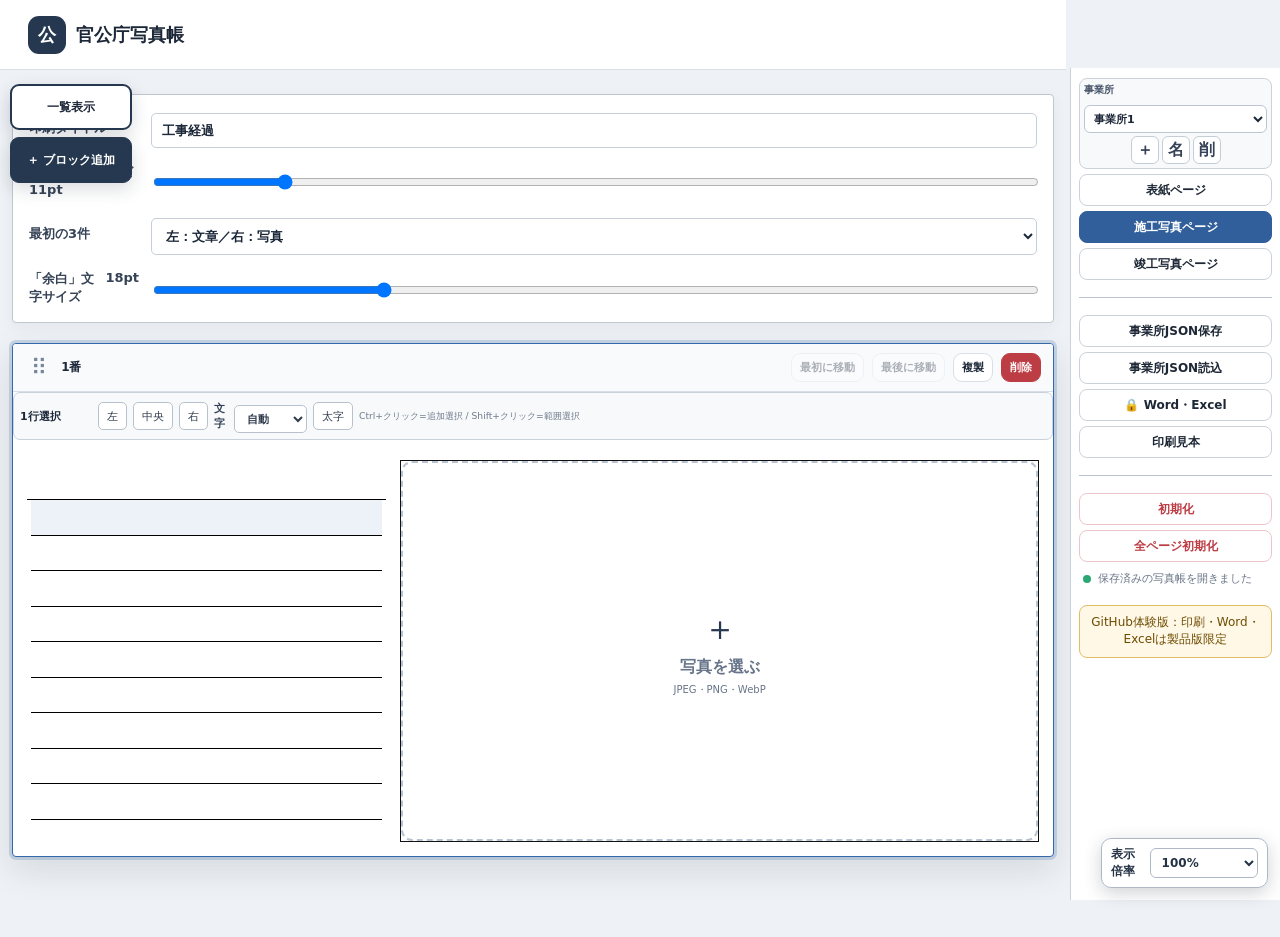
<file: index.html>
<!doctype html>
<html lang="ja">
<head>
  <meta charset="utf-8">
  <meta name="viewport" content="width=device-width, initial-scale=1">
  <meta name="description" content="工事・点検・施工記録をA4帳票へまとめる官公庁向け写真帳作成アプリ">
  <title>官公庁写真帳</title>
  <link rel="stylesheet" href="style.css?v=2.6.4">
  <link rel="stylesheet" href="photo-editor.css?v=1.1.0">
  <link rel="stylesheet" href="business-manager.css?v=1.4.0">
  <link rel="stylesheet" href="app-dialog.css?v=1.0.0">
  <link rel="stylesheet" href="zoom-control.css?v=1.0.0">
  <link rel="stylesheet" href="office-export.css?v=1.1.0">
  <link rel="stylesheet" href="sidebar.css?v=1.0.0">
  <link rel="stylesheet" href="web-license-lock.css?v=1.0.0">
</head>
<body>
  <header class="topbar">
    <button id="homeButton" class="brand" type="button" aria-label="先頭へ移動"><span class="brand-mark">公</span><span>官公庁写真帳</span></button>
  </header>
  <aside class="top-actions right-sidebar" aria-label="操作">
      <div id="businessSwitcher"></div>
      <a class="button page-link" href="cover.html">表紙ページ</a>
      <a class="button page-link page-current" href="index.html" aria-current="page">施工写真ページ</a>
      <a class="button page-link" href="completion.html">竣工写真ページ</a>
      <div class="sidebar-divider" aria-hidden="true"></div>
      <button id="saveJsonButton" class="button" type="button">事業所JSON保存</button>
      <label class="button file-button">事業所JSON読込<input id="loadJsonInput" type="file" accept="application/json,.json" hidden></label>
      <button id="printButton" class="button" type="button">印刷見本</button>
      <div class="sidebar-divider" aria-hidden="true"></div>
      <button id="resetButton" class="button danger-ghost" type="button">初期化</button>
      <button id="resetAllButton" class="button danger-ghost" type="button">全ページ初期化</button>
      <span class="save-status"><span class="save-indicator" id="saveDot"></span><span id="saveStatus">この端末に自動保存します</span></span>
  </aside>
  <nav class="left-tools no-print" aria-label="表示と追加">
    <button id="viewModeButton" class="button side-list-button" type="button">一覧表示</button>
    <button id="addBlockButton" class="button primary add-block-side" type="button" title="写真を複数選択できます">＋ ブロック追加</button>
    <input id="addBlockFiles" type="file" accept="image/*" multiple hidden>
  </nav>

  <main class="page-shell">
    <section class="official-settings compact-settings">
      <label><span>印刷タイトル</span><input id="bookTitle" type="text" maxlength="100" value="工事経過" placeholder="工事経過"></label>
      <label class="title-font-setting"><span>見出し文字サイズ <output id="titleFontSizeOutput">11pt</output></span><input id="titleFontSize" type="range" min="9" max="24" step="1" value="11"></label>
      <label><span>最初の3件</span><select id="initialLayout"><option value="text-left">左：文章／右：写真</option><option value="image-left">左：写真／右：文章</option></select></label>
      <label class="blank-font-setting"><span>「余白」文字サイズ <output id="blankFontSizeOutput">18pt</output></span><input id="blankFontSize" type="range" min="12" max="36" step="1" value="18"></label>
    </section>
    <section id="emptyState" class="empty-state" hidden>
      <div>＋</div><h1>最初のブロックを追加しましょう</h1><p>写真と罫線付き文章を、縦方向へ追加していけます。</p>
      <button id="emptyAddButton" class="button primary" type="button">ブロックを追加</button>
    </section>
    <section id="blockList" class="block-list" aria-label="写真帳ブロック"></section>
  </main>

  <template id="blockTemplate">
    <article class="photo-block" draggable="true">
      <div class="block-toolbar no-print">
        <button class="drag-handle" type="button" title="ドラッグして入れ替え" aria-label="ドラッグして入れ替え">⠿</button>
        <span class="block-number"></span>
        <div class="toolbar-spacer"></div>
        <button class="mini-button move-up" type="button" aria-label="上へ移動">↑</button>
        <button class="mini-button move-down" type="button" aria-label="下へ移動">↓</button>
        <button class="mini-button move-first" type="button">最初に移動</button>
        <button class="mini-button move-last" type="button">最後に移動</button>
        <button class="mini-button duplicate-block" type="button">複製</button>
        <button class="mini-button danger delete-block" type="button">削除</button>
      </div>
      <button class="block-summary no-print" type="button" title="この施工写真を通常表示で開く">
        <span class="summary-image"><img alt="施工写真のサムネイル" hidden><span>画像なし</span></span>
        <span class="summary-text"><b></b><small>クリックして編集</small></span>
      </button>
      <div class="block-content">
        <section class="text-panel">
          <input class="block-title" type="text" maxlength="100" tabindex="-1" aria-hidden="true">
          <div class="cover-work-name-line" aria-label="表紙の工事名"></div>
          <div class="ruled-editor" role="group" aria-label="罫線入力"></div>
        </section>
        <section class="image-panel">
          <button class="image-placeholder no-print" type="button"><span>＋</span><b>写真を選ぶ</b><small>JPEG・PNG・WebP</small></button>
          <img class="block-image" alt="選択した写真" hidden>
          <div class="image-actions no-print" hidden><button class="mini-button edit-image" type="button">写真を加工</button><label class="mini-button file-button">写真を変更<input class="image-input" type="file" accept="image/*" hidden></label><button class="mini-button remove-image" type="button">写真を外す</button></div>
          <input class="image-caption" type="text" maxlength="140" tabindex="-1" aria-hidden="true">
        </section>
      </div>
    </article>
  </template>

  <dialog id="addDialog" class="dialog">
    <div class="dialog-head"><div><span>ブロック追加</span><h2>使用する様式を選ぶ</h2></div><button class="dialog-close" type="button" aria-label="閉じる">×</button></div>
    <div id="addStyleList" class="style-cards"></div>
  </dialog>

  <dialog id="styleDialog" class="dialog">
    <form id="styleForm">
      <div class="dialog-head"><div><span>独自様式</span><h2>ブロックの様式を作る</h2></div><button class="dialog-close" type="button" aria-label="閉じる">×</button></div>
      <label>様式名<input id="styleName" type="text" maxlength="60" required placeholder="例：右写真・記録用"></label>
      <label>配置<select id="styleLayout"><option value="text-left">左に文章・右に写真</option><option value="image-left">左に写真・右に文章</option><option value="image-top">上に写真・下に文章</option><option value="text-only">文章のみ</option><option value="image-only">写真のみ</option></select></label>
      <label>写真の大きさ <output id="ratioOutput">50%</output><input id="styleRatio" type="range" min="30" max="70" step="5" value="50"></label>
      <label>写真の表示<select id="styleFit"><option value="cover">枠いっぱいに表示</option><option value="contain">写真全体を表示</option></select></label>
      <label>ブロックの高さ<select id="styleHeight"><option value="compact">小さめ</option><option value="standard" selected>標準</option><option value="tall">大きめ</option></select></label>
      <label>見出し色<input id="styleColor" type="color" value="#315f9b"></label>
      <div class="style-preview" id="stylePreview"><div class="preview-text">罫線付き文章</div><div class="preview-image">写真</div></div>
      <div class="dialog-actions"><button class="button dialog-close" type="button">キャンセル</button><button class="button primary" type="submit">この様式を保存</button></div>
    </form>
    <section class="saved-styles"><h3>保存した独自様式</h3><div id="customStyleList"></div></section>
  </dialog>

  <dialog id="confirmDialog" class="dialog confirm-dialog">
    <h2 id="confirmTitle">確認</h2><p id="confirmMessage"></p>
    <div class="dialog-actions"><button id="confirmCancel" class="button" type="button">キャンセル</button><button id="confirmOk" class="button danger" type="button">実行する</button></div>
  </dialog>

  <section id="printPreviewPanel" class="print-preview-panel" hidden>
    <header class="preview-toolbar"><div><b>A4印刷見本</b><span>PDFは正常なのに紙が空欄になる場合は、PDF側で「画像として印刷」を選んでください。</span></div><div><button id="previewCloseButton" class="button" type="button">編集へ戻る</button><button id="previewPrintButton" class="button primary" type="button">この内容を印刷</button></div></header>
    <section id="printBook" class="print-book" aria-hidden="true"></section>
  </section>
  <div id="toast" class="toast" role="status" aria-live="polite"></div>
  <script src="zoom-control.js?v=1.0.0"></script>
  <script src="app-dialog.js?v=1.1.0"></script>
  <script src="business-manager.js?v=1.3.0"></script>
  <script src="reset-all.js?v=1.1.0"></script>
  <script src="photo-editor.js?v=1.6.0"></script>
  <script src="app.js?v=2.5.0"></script>
  <script src="office-export.js?v=1.4.1"></script>
  <script src="web-license-lock.js?v=1.0.0"></script>
</body>
</html>
</file>
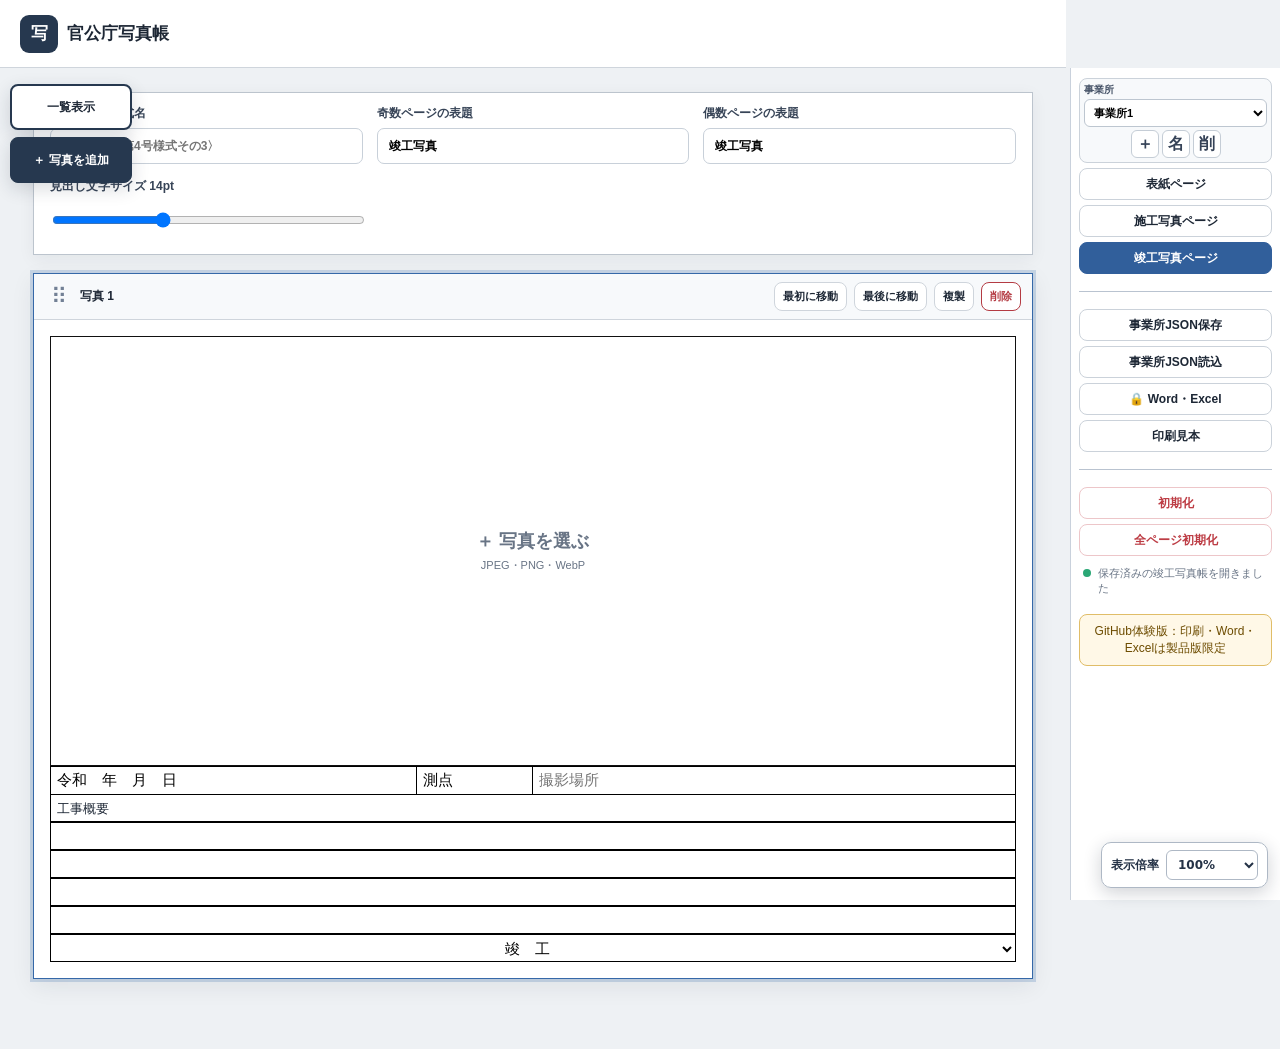
<file: completion.html>
<!doctype html>
<html lang="ja">
<head>
  <meta charset="utf-8">
  <meta name="viewport" content="width=device-width,initial-scale=1">
  <meta name="description" content="竣工写真を固定A4様式へまとめる写真帳">
  <title>竣工写真帳</title>
  <link rel="stylesheet" href="completion.css?v=2.1.5">
  <link rel="stylesheet" href="photo-editor.css?v=1.1.0">
  <link rel="stylesheet" href="business-manager.css?v=1.4.0">
  <link rel="stylesheet" href="app-dialog.css?v=1.0.0">
  <link rel="stylesheet" href="zoom-control.css?v=1.0.0">
  <link rel="stylesheet" href="office-export.css?v=1.1.0">
  <link rel="stylesheet" href="sidebar.css?v=1.0.0">
  <link rel="stylesheet" href="web-license-lock.css?v=1.0.0">
</head>
<body>
  <header class="topbar">
    <a class="brand" href="index.html"><span class="brand-mark">写</span><span>官公庁写真帳</span></a>
  </header>
  <nav class="actions right-sidebar" aria-label="操作">
      <div id="businessSwitcher"></div>
      <a class="button" href="cover.html">表紙ページ</a>
      <a class="button" href="index.html">施工写真ページ</a>
      <a class="button page-current" href="completion.html" aria-current="page">竣工写真ページ</a>
      <div class="sidebar-divider" aria-hidden="true"></div>
      <button id="saveButton" class="button" type="button">事業所JSON保存</button>
      <label class="button file-button">事業所JSON読込<input id="loadInput" type="file" accept="application/json,.json" hidden></label>
      <button id="printButton" class="button" type="button">印刷見本</button>
      <div class="sidebar-divider" aria-hidden="true"></div>
      <button id="resetButton" class="button danger-ghost" type="button">初期化</button>
      <button id="resetAllButton" class="button danger-ghost" type="button">全ページ初期化</button>
      <span class="save-status"><span class="save-indicator"></span><span id="saveStatus">この端末に自動保存します</span></span>
  </nav>
  <nav class="left-tools" aria-label="表示と追加">
    <button id="completionViewModeButton" class="button side-list-button" type="button">一覧表示</button>
    <button id="addButton" class="button primary add-block-side" type="button" title="写真を複数選択できます">＋ 写真を追加</button>
    <input id="addPhotoFiles" type="file" accept="image/*" multiple hidden>
  </nav>

  <main class="shell">
    <section class="settings compact-settings">
      <div class="fields">
        <label><span>印刷左上の様式名</span><input id="formName" type="text" maxlength="80" placeholder="例：〈様式第4号様式その3〉"></label>
        <label><span>奇数ページの表題</span><input id="oddPageTitle" type="text" maxlength="40" value="竣工写真"></label>
        <label><span>偶数ページの表題</span><input id="evenPageTitle" type="text" maxlength="40" value="竣工写真"></label>
        <label><span>見出し文字サイズ <output id="completionTitleFontSizeOutput">14pt</output></span><input id="completionTitleFontSize" type="range" min="9" max="24" step="1" value="14"></label>
      </div>
    </section>
    <section id="emptyState" class="empty-state">
      <b>写真を追加してください</b>
      <p>横長写真と同じ幅の3段記録欄が1組で追加されます。</p>
      <button id="emptyAddButton" class="button primary" type="button">最初の写真を追加</button>
    </section>
    <section id="entryList" class="entry-list" aria-label="竣工写真一覧"></section>
  </main>

  <template id="entryTemplate">
    <article class="entry" draggable="true">
      <header class="entry-toolbar">
        <button class="drag-handle" type="button" title="ドラッグして並べ替え">⠿</button>
        <b class="entry-number"></b>
        <span></span>
        <button class="mini move-up" type="button">↑ 上へ</button>
        <button class="mini move-down" type="button">↓ 下へ</button>
        <button class="mini move-first" type="button">最初に移動</button>
        <button class="mini move-last" type="button">最後に移動</button>
        <button class="mini duplicate" type="button">複製</button>
        <button class="mini danger delete" type="button">削除</button>
      </header>
      <button class="entry-summary" type="button" title="この竣工写真を通常表示で開く">
        <span class="entry-summary-image"><img alt="竣工写真のサムネイル" hidden><span>画像なし</span></span>
        <span class="entry-summary-text"><b></b><small>ドラッグして並べ替え／クリックして編集</small></span>
      </button>
      <section class="entry-body">
        <div class="photo-area">
          <button class="photo-placeholder" type="button"><strong>＋ 写真を選ぶ</strong><small>JPEG・PNG・WebP</small></button>
          <img class="photo" alt="選択した竣工写真" hidden>
          <div class="photo-actions" hidden><button class="mini edit-photo" type="button">写真を加工</button><label class="mini file-button">写真を変更<input class="photo-input" type="file" accept="image/*" hidden></label><button class="mini remove-photo" type="button">写真を外す</button></div>
        </div>
        <div class="record-editor" contenteditable="true" hidden></div>
        <div class="record-fields" aria-label="写真下の上1行・下4行記録欄">
          <div class="record-top-row">
            <input class="record-date" type="text" maxlength="40" placeholder="令和　年　月　日">
            <input class="record-point" type="text" maxlength="12" value="測点" placeholder="測点">
            <input class="record-location" type="text" maxlength="80" placeholder="撮影場所">
          </div>
          <div class="record-summary-auto"></div>
          <textarea class="record-detail" maxlength="480" rows="4" placeholder="施工内容・確認内容（4行）"></textarea>
          <select class="record-status" aria-label="写真の状態"><option value="竣 工 前">竣 工 前</option><option value="竣　工" selected>竣　工</option><option value="">　</option></select>
        </div>
      </section>
    </article>
  </template>

  <dialog id="confirmDialog">
    <h2>竣工写真帳を初期化しますか？</h2>
    <p>写真・文章・様式名・自動保存データをすべて削除します。必要であれば先にJSON保存してください。</p>
    <div class="dialog-actions"><button id="cancelReset" class="button" type="button">キャンセル</button><button id="confirmReset" class="button danger" type="button">初期化する</button></div>
  </dialog>

  <section id="previewPanel" class="preview-panel" hidden>
    <header class="preview-toolbar"><div><b>A4印刷見本</b><span>PDFは正常なのに紙が空欄になる場合は、PDF側で「画像として印刷」を選んでください。</span></div><div><button id="closePreview" class="button" type="button">編集へ戻る</button><button id="doPrint" class="button primary" type="button">この内容を印刷</button></div></header>
    <div id="printBook" class="print-book"></div>
  </section>
  <div id="toast" class="toast" role="status" aria-live="polite"></div>
  <script src="zoom-control.js?v=1.0.0"></script>
  <script src="app-dialog.js?v=1.1.0"></script>
  <script src="business-manager.js?v=1.3.0"></script>
  <script src="reset-all.js?v=1.1.0"></script>
  <script src="photo-editor.js?v=1.6.0"></script>
  <script src="completion.js?v=2.1.0"></script>
  <script src="office-export.js?v=1.4.1"></script>
  <script src="web-license-lock.js?v=1.0.0"></script>
</body>
</html>
</file>
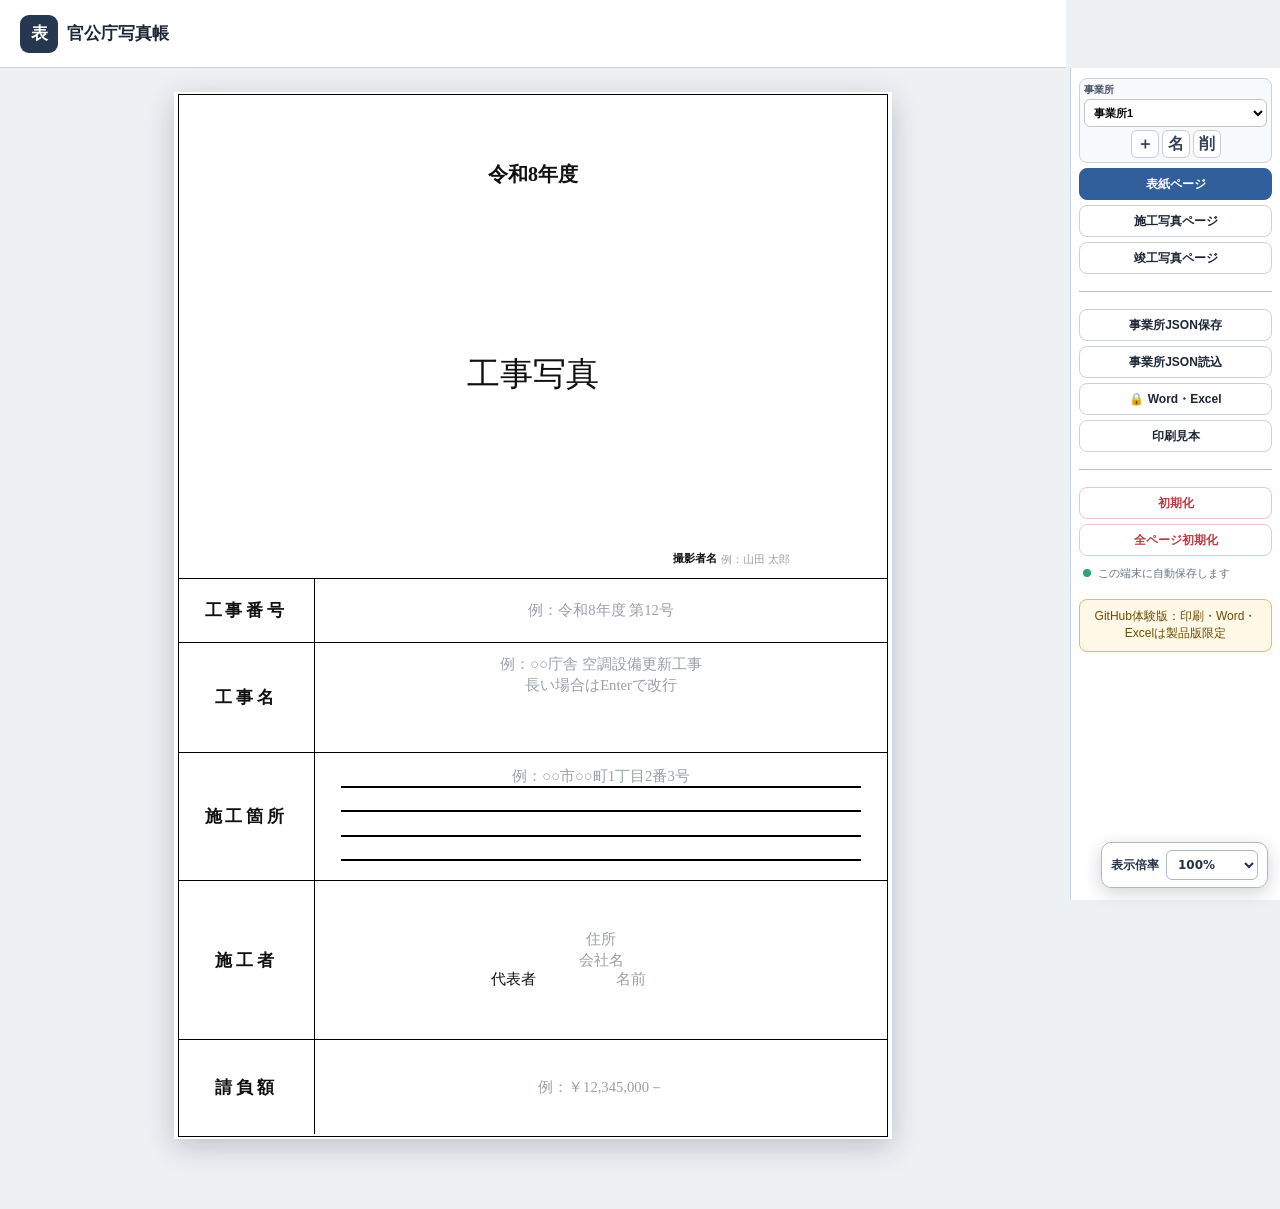
<file: cover.html>
<!doctype html>
<html lang="ja">
<head>
  <meta charset="utf-8">
  <meta name="viewport" content="width=device-width,initial-scale=1">
  <meta name="description" content="官公庁提出用の工事写真表紙を作成する固定様式ページ">
  <title>工事写真 表紙</title>
  <link rel="stylesheet" href="cover.css?v=1.8.4">
  <link rel="stylesheet" href="business-manager.css?v=1.4.0">
  <link rel="stylesheet" href="app-dialog.css?v=1.0.0">
  <link rel="stylesheet" href="zoom-control.css?v=1.0.0">
  <link rel="stylesheet" href="office-export.css?v=1.1.0">
  <link rel="stylesheet" href="sidebar.css?v=1.0.0">
  <link rel="stylesheet" href="web-license-lock.css?v=1.0.0">
</head>
<body>
  <header class="topbar">
    <a class="brand" href="index.html"><span class="brand-mark">表</span><span>官公庁写真帳</span></a>
  </header>
  <nav class="actions right-sidebar" aria-label="操作">
      <div id="businessSwitcher"></div>
      <a class="button page-current" href="cover.html" aria-current="page">表紙ページ</a>
      <a class="button" href="index.html">施工写真ページ</a>
      <a class="button" href="completion.html">竣工写真ページ</a>
      <div class="sidebar-divider" aria-hidden="true"></div>
      <button id="saveButton" class="button" type="button">事業所JSON保存</button>
      <label class="button file-button">事業所JSON読込<input id="loadInput" type="file" accept="application/json,.json" hidden></label>
      <button id="printButton" class="button" type="button">印刷見本</button>
      <div class="sidebar-divider" aria-hidden="true"></div>
      <button id="resetButton" class="button danger-ghost" type="button">初期化</button>
      <button id="resetAllButton" class="button danger-ghost" type="button">全ページ初期化</button>
      <span class="save-status"><span class="save-indicator"></span><span id="saveStatus">この端末に自動保存します</span></span>
  </nav>

  <main class="shell">
    <section class="cover-page editor-page">
      <article class="cover-sheet">
        <header class="cover-title-area">
          <div class="cover-year"><input id="fiscalYear" class="cover-input" type="text" maxlength="30" aria-label="年度" placeholder="令和8年度"></div>
          <div class="cover-main-title"><input id="coverTitle" class="cover-input" type="text" maxlength="30" aria-label="表題" placeholder="工事写真"></div>
          <label class="cover-photographer"><span>撮影者名</span><input id="photographer" class="cover-input" type="text" maxlength="60" aria-label="撮影者名" placeholder="例：山田 太郎"></label>
        </header>
        <section class="cover-row work-number"><div class="cover-label">工事番号</div><div class="cover-value"><input id="workNumber" class="cover-input" type="text" maxlength="80" aria-label="工事番号" placeholder="例：令和8年度 第12号"></div></section>
        <section class="cover-row work-name"><div class="cover-label">工事名</div><div class="cover-value"><textarea id="workName" class="cover-input" maxlength="140" aria-label="工事名" placeholder="例：○○庁舎 空調設備更新工事&#10;長い場合はEnterで改行"></textarea></div></section>
        <section class="cover-row work-location"><div class="cover-label">施工箇所</div><div class="cover-value"><textarea id="workLocation" class="cover-input" maxlength="220" aria-label="施工箇所" placeholder="例：○○市○○町1丁目2番3号"></textarea></div></section>
        <section class="cover-row contractor"><div class="cover-label">施工者</div><div class="cover-value">
          <input id="contractorAddress" class="cover-input contractor-address" type="text" maxlength="160" aria-label="施工者住所" placeholder="住所">
          <input id="contractorName" class="cover-input contractor-name" type="text" maxlength="120" aria-label="施工者会社名" placeholder="会社名">
          <label class="contractor-representative"><span>代表者　</span><input id="representative" class="cover-input" type="text" maxlength="80" aria-label="代表者名" placeholder="名前"></label>
        </div></section>
        <section class="cover-row amount"><div class="cover-label">請負額</div><div class="cover-value"><input id="contractAmount" class="cover-input" type="text" maxlength="80" aria-label="請負額" placeholder="例：￥12,345,000－"></div></section>
      </article>
    </section>
  </main>

  <dialog id="confirmDialog">
    <h2>表紙を初期化しますか？</h2>
    <p>入力内容と、この端末に保存された表紙データを削除します。必要であれば先にJSON保存してください。</p>
    <div class="dialog-actions"><button id="cancelReset" class="button" type="button">キャンセル</button><button id="confirmReset" class="button danger" type="button">初期化する</button></div>
  </dialog>

  <section id="previewPanel" class="preview-panel" hidden>
    <header class="preview-toolbar"><div><b>A4表紙 印刷見本</b><span>PDFは正常なのに紙が空欄になる場合は、PDF側で「画像として印刷」を選んでください。</span></div><div><button id="closePreview" class="button" type="button">編集へ戻る</button><button id="doPrint" class="button primary" type="button">この内容を印刷</button></div></header>
    <div id="printBook" class="print-book"></div>
  </section>
  <div id="toast" class="toast" role="status" aria-live="polite"></div>
  <script src="zoom-control.js?v=1.0.0"></script>
  <script src="app-dialog.js?v=1.1.0"></script>
  <script src="business-manager.js?v=1.3.0"></script>
  <script src="reset-all.js?v=1.1.0"></script>
  <script src="cover.js?v=1.4.0"></script>
  <script src="office-export.js?v=1.4.1"></script>
  <script src="web-license-lock.js?v=1.0.0"></script>
</body>
</html>
</file>
<file: style.css>
:root {
  --bg:#eef1f5; --paper:#fff; --ink:#1c2738; --muted:#68758a; --line:#d9dfe8;
  --primary:#315f9b; --primary-soft:#edf4ff; --danger:#bd3d45;
  --shadow:0 12px 34px rgba(26,39,58,.12);
}
* { box-sizing:border-box; }
[hidden] { display:none!important; }
html { scroll-behavior:smooth; }
body { margin:0; background:var(--bg); color:var(--ink); font-family:"Yu Gothic UI","Meiryo",system-ui,sans-serif; }
button,input,select { font:inherit; }
button { color:inherit; }

.topbar { position:sticky; z-index:50; top:0; display:flex; align-items:center; justify-content:space-between; gap:20px; height:70px; min-height:70px; max-height:70px; padding:10px 22px; overflow:hidden; border-bottom:1px solid var(--line); background:rgba(255,255,255,.96); backdrop-filter:blur(10px); }
.brand { display:flex; align-items:center; gap:10px; border:0; background:none; font-size:18px; font-weight:900; cursor:pointer; }
.brand-mark { display:grid; place-items:center; width:38px; height:38px; border-radius:11px; background:var(--primary); color:#fff; }
.top-actions { display:flex; flex:1 1 auto; gap:7px; min-width:0; overflow-x:auto; overflow-y:hidden; }
.button,.mini-button,.dialog-close { border:1px solid var(--line); border-radius:9px; background:#fff; font-weight:800; cursor:pointer; }
.button { min-height:40px; padding:9px 13px; white-space:nowrap; }
.page-link { display:inline-flex; align-items:center; justify-content:center; text-decoration:none; }
.button:hover,.mini-button:hover { background:#f5f7fa; }
.button.primary { border-color:var(--primary); background:var(--primary); color:#fff; }
.button.danger,.mini-button.danger { border-color:var(--danger); background:var(--danger); color:#fff; }
.button.danger-ghost { border-color:#edc6c9; color:var(--danger); }
.button:disabled,.mini-button:disabled { opacity:.35; cursor:default; }
.file-button { display:inline-flex; align-items:center; justify-content:center; cursor:pointer; }

.page-shell { width:min(1080px,calc(100% - 28px)); margin:24px auto 80px; }
.book-head { display:grid; grid-template-columns:1.2fr 1fr auto; align-items:end; gap:14px; margin-bottom:20px; padding:18px 20px; border:1px solid var(--line); border-radius:15px; background:#fff; box-shadow:0 5px 18px rgba(30,42,60,.05); }
label { display:block; color:#364357; font-size:12px; font-weight:800; }
input,select { width:100%; margin-top:6px; padding:10px 11px; border:1px solid #c9d1dc; border-radius:8px; background:#fff; color:var(--ink); }
.save-status { display:flex; align-items:center; gap:7px; padding-bottom:10px; color:var(--muted); font-size:12px; white-space:nowrap; }
.save-status span:first-child { width:8px; height:8px; border-radius:50%; background:#2aa775; }
.save-status.saving span:first-child { background:#e0a32a; }
.save-status.error span:first-child { background:var(--danger); }
.empty-state { padding:70px 20px; border:2px dashed #bdc7d4; border-radius:18px; background:#fff; text-align:center; }
.empty-state>div { display:grid; place-items:center; width:58px; height:58px; margin:auto; border-radius:18px; background:var(--primary-soft); color:var(--primary); font-size:34px; }
.empty-state h1 { margin:16px 0 6px; font-size:22px; }
.empty-state p { margin:0 0 20px; color:var(--muted); }

.block-list { display:grid; gap:18px; }
.photo-block { --image-ratio:50%; --accent:#315f9b; border:1px solid #cfd7e2; border-radius:15px; background:var(--paper); box-shadow:var(--shadow); overflow:hidden; }
@media screen { .photo-block.selected-block { border-color:#3568a8; box-shadow:0 0 0 3px rgba(53,104,168,.22),var(--shadow); } }
.photo-block.dragging { opacity:.38; }
.photo-block.drop-before { box-shadow:0 -5px 0 #4b82cf,var(--shadow); }
.photo-block.drop-after { box-shadow:0 5px 0 #4b82cf,var(--shadow); }
.block-toolbar { display:flex; flex-wrap:wrap; align-items:center; gap:8px; padding:9px 12px; border-bottom:1px solid var(--line); background:#f8fafc; }
.drag-handle { border:0; background:none; color:#77869a; font-size:22px; cursor:grab; }
.block-number { font-size:12px; font-weight:900; }
.style-select-label { display:flex; align-items:center; gap:6px; margin:0; }
.style-select-label select { width:auto; min-width:170px; margin:0; padding:6px 8px; font-size:12px; }
.toolbar-spacer { flex:1; }
.mini-button { padding:6px 8px; font-size:11px; }
.block-content { display:grid; grid-template-columns:minmax(0,calc(100% - var(--image-ratio))) minmax(0,var(--image-ratio)); min-height:320px; }
.photo-block[data-layout="image-left"] .block-content { grid-template-columns:minmax(0,var(--image-ratio)) minmax(0,calc(100% - var(--image-ratio))); }
.photo-block[data-layout="image-left"] .image-panel { order:-1; }
.photo-block[data-layout="image-top"] .block-content { grid-template-columns:1fr; grid-template-rows:minmax(260px,var(--image-ratio)) auto; }
.photo-block[data-layout="image-top"] .image-panel { order:-1; }
.photo-block[data-layout="text-only"] .block-content,.photo-block[data-layout="image-only"] .block-content { grid-template-columns:1fr; }
.photo-block[data-layout="text-only"] .image-panel,.photo-block[data-layout="image-only"] .text-panel { display:none; }
.photo-block[data-height="compact"] .block-content { min-height:240px; }
.photo-block[data-height="tall"] .block-content { min-height:440px; }
.text-panel,.image-panel { min-width:0; padding:20px; }
.text-panel { border-right:1px solid var(--line); }
.photo-block[data-layout="image-left"] .text-panel { border-right:0; border-left:1px solid var(--line); }
.photo-block[data-layout="image-top"] .text-panel { border-top:1px solid var(--line); border-right:0; }
.block-title { margin:0 0 12px; border:0; border-bottom:3px solid var(--accent); border-radius:0; padding:6px 2px; font-size:18px; font-weight:900; }
.ruled-editor { min-height:225px; padding:3px 4px; outline:0; color:#2f3b4d; font-size:14px; line-height:30px; white-space:pre-wrap; overflow-wrap:anywhere; background-image:repeating-linear-gradient(to bottom,transparent 0,transparent 28px,#aeb8c4 28px,#aeb8c4 calc(28px + (2px * var(--app-ui-line-compensation,1)))); }
.ruled-editor:empty::before { content:attr(data-placeholder); color:#9aa5b4; }
.image-panel { position:relative; display:flex; flex-direction:column; gap:9px; background:#f5f7fa; }
.image-placeholder { display:grid; place-items:center; align-content:center; gap:5px; flex:1; min-height:210px; border:2px dashed #b9c4d2; border-radius:11px; background:#fff; color:var(--muted); cursor:pointer; }
.image-placeholder span { font-size:34px; color:var(--primary); }
.image-placeholder small { font-size:10px; }
.block-image { width:100%; min-height:210px; flex:1; object-fit:cover; border-radius:9px; background:#e7ebf0; }
.photo-block[data-fit="contain"] .block-image { object-fit:contain; }
.image-actions { display:flex; justify-content:center; gap:7px; }
.image-caption { margin:0; background:#fff; font-size:12px; }

/* 多数の施工写真を短い一覧で並べ替える表示 */
.block-summary { display:none; width:100%; min-width:0; padding:10px; border:0; background:#fff; color:var(--ink); text-align:left; cursor:pointer; }
.summary-image { display:grid; place-items:center; width:112px; height:72px; overflow:hidden; border:1px solid #cbd3de; border-radius:8px; background:#edf0f4; color:#7a8698; font-size:12px; font-weight:800; }
.summary-image img { width:100%; height:100%; object-fit:cover; }
.summary-text { display:flex; min-width:0; flex-direction:column; justify-content:center; gap:5px; }
.summary-text b { overflow:hidden; color:#243248; font-size:14px; line-height:1.5; text-overflow:ellipsis; white-space:nowrap; }
.summary-text small { color:#788599; font-size:11px; }
.thumbnail-view { gap:10px; }
.thumbnail-view .photo-block { display:grid; grid-template-columns:minmax(320px,1fr) minmax(390px,auto); min-height:94px; }
.thumbnail-view .block-summary { display:grid; grid-column:1; grid-row:1; grid-template-columns:112px minmax(0,1fr); align-items:center; gap:14px; }
.thumbnail-view .block-toolbar { grid-column:2; grid-row:1; align-content:center; border-bottom:0; border-left:1px solid var(--line); }
.thumbnail-view .line-format-bar,.thumbnail-view .block-content { display:none!important; }
.thumbnail-view .toolbar-spacer,.thumbnail-view .move-up,.thumbnail-view .move-down,.thumbnail-view .duplicate-block,.thumbnail-view .delete-block { display:none; }
.block-list:not(.thumbnail-view) .move-up,.block-list:not(.thumbnail-view) .move-down { display:none; }

.dialog { width:min(620px,calc(100vw - 26px)); max-height:calc(100dvh - 26px); padding:23px; border:0; border-radius:17px; color:var(--ink); box-shadow:0 25px 80px rgba(21,31,48,.28); overflow:auto; }
.dialog::backdrop { background:rgba(19,29,44,.5); backdrop-filter:blur(2px); }
.dialog-head { display:flex; align-items:flex-start; justify-content:space-between; gap:14px; margin-bottom:20px; }
.dialog-head span { color:var(--muted); font-size:11px; font-weight:800; }
.dialog h2 { margin:3px 0 0; }
.dialog-close { width:38px; height:38px; font-size:20px; }
.style-cards { display:grid; grid-template-columns:repeat(2,1fr); gap:10px; }
.style-card { padding:14px; border:2px solid var(--line); border-radius:12px; background:#fff; text-align:left; cursor:pointer; }
.style-card:hover { border-color:#85a8d8; background:#f8fbff; }
.style-card b,.style-card small { display:block; }
.style-card small { margin-top:5px; color:var(--muted); }
.dialog-actions { display:flex; justify-content:flex-end; gap:8px; margin-top:18px; }
.style-preview { --preview-ratio:50%; display:grid; grid-template-columns:calc(100% - var(--preview-ratio)) var(--preview-ratio); min-height:140px; margin-top:16px; border:1px solid var(--line); border-radius:10px; overflow:hidden; }
.style-preview[data-layout="image-left"] { grid-template-columns:var(--preview-ratio) calc(100% - var(--preview-ratio)); }
.style-preview[data-layout="image-left"] .preview-image,.style-preview[data-layout="image-top"] .preview-image { order:-1; }
.style-preview[data-layout="image-top"] { grid-template-columns:1fr; }
.style-preview[data-layout="text-only"],.style-preview[data-layout="image-only"] { grid-template-columns:1fr; }
.style-preview[data-layout="text-only"] .preview-image,.style-preview[data-layout="image-only"] .preview-text { display:none; }
.preview-text,.preview-image { display:grid; place-items:center; padding:14px; }
.preview-text { background:repeating-linear-gradient(to bottom,#fff 0,#fff 23px,#d6dce4 23px,#d6dce4 24px); color:#536174; font-size:12px; }
.preview-image { background:#dfe9f6; color:#5276a7; font-weight:800; }
.saved-styles { margin-top:25px; padding-top:18px; border-top:1px solid var(--line); }
.saved-styles h3 { font-size:14px; }
.custom-style-row { display:flex; align-items:center; justify-content:space-between; gap:10px; padding:9px 0; border-bottom:1px solid #edf0f4; }
.confirm-dialog { width:min(430px,calc(100vw - 26px)); }
.confirm-dialog p { color:var(--muted); line-height:1.7; }
.toast { position:fixed; z-index:100; left:50%; bottom:22px; transform:translate(-50%,15px); padding:11px 16px; border-radius:10px; background:#172033; color:#fff; opacity:0; pointer-events:none; transition:.2s; }
.toast.show { opacity:1; transform:translate(-50%,0); }

@media(max-width:760px) {
  .topbar { display:flex; gap:10px; height:70px; min-height:70px; max-height:70px; padding:9px 11px; }
  .brand { flex:0 0 auto; margin:0; }
  .top-actions { flex:1 1 auto; min-width:0; padding-bottom:2px; }
  .page-shell { width:calc(100% - 18px); margin-top:12px; }
  .book-head { grid-template-columns:1fr; padding:14px; }
  .save-status { padding:0; }
  .block-toolbar { flex-wrap:wrap; }
  .style-select-label { order:2; width:100%; }
  .style-select-label select { flex:1; min-width:0; }
  .block-content,.photo-block[data-layout="image-left"] .block-content { grid-template-columns:1fr; }
  .photo-block[data-layout="image-left"] .image-panel { order:0; }
  .text-panel,.photo-block[data-layout="image-left"] .text-panel { border:0; border-bottom:1px solid var(--line); }
  .image-panel { min-height:280px; }
  .style-cards { grid-template-columns:1fr; }
  .dialog { padding:18px; }
  .thumbnail-view .photo-block { grid-template-columns:1fr; }
  .thumbnail-view .block-summary { grid-column:1; grid-row:1; }
  .thumbnail-view .block-toolbar { grid-column:1; grid-row:2; border-top:1px solid var(--line); border-left:0; }
  .summary-image { width:86px; height:60px; }
  .thumbnail-view .block-summary { grid-template-columns:86px minmax(0,1fr); }
}

@media print {
  @page { size:A4 portrait; margin:0; }
  body { background:#fff; }
  .no-print,.topbar,.save-status,.empty-state,.toast,dialog { display:none!important; }
  .page-shell { width:auto; margin:0; }
  .book-head { display:block; margin:0 0 8mm; padding:0; border:0; box-shadow:none; }
  .book-head label { margin-bottom:3mm; }
  .book-head input { border:0; border-bottom:1px solid #8993a0; border-radius:0; padding:2mm 0; }
  .block-list { gap:6mm; }
  .photo-block { break-inside:avoid; box-shadow:none; }
  .block-content { grid-template-columns:minmax(0,calc(100% - var(--image-ratio))) minmax(0,var(--image-ratio)); }
  .photo-block[data-layout="image-left"] .block-content { grid-template-columns:minmax(0,var(--image-ratio)) minmax(0,calc(100% - var(--image-ratio))); }
  .photo-block[data-layout="image-left"] .image-panel { order:-1; }
  .photo-block[data-layout="image-top"] .block-content,.photo-block[data-layout="text-only"] .block-content,.photo-block[data-layout="image-only"] .block-content { grid-template-columns:1fr; }
  .text-panel { border-right:1px solid var(--line); border-bottom:0; }
  .photo-block[data-layout="image-left"] .text-panel { border-right:0; border-bottom:0; border-left:1px solid var(--line); }
  .photo-block[data-layout="image-top"] .text-panel { border-top:1px solid var(--line); border-right:0; }
  .block-content { min-height:75mm; }
  .photo-block[data-height="compact"] .block-content { min-height:58mm; }
  .photo-block[data-height="tall"] .block-content { min-height:105mm; }
  .text-panel,.image-panel { padding:5mm; }
  .ruled-editor { min-height:55mm; }
  .image-caption { border:0; border-radius:0; text-align:center; }
  .block-image { min-height:52mm; }
  .photo-block[data-layout="image-top"] .block-content { grid-template-rows:75mm auto; }
}

/* 2.2.28: 全操作を常時見渡せる右固定サイドバー */
@media screen {
  body { padding-right:214px; }
  .topbar { overflow:visible; }
  .right-sidebar { display:flex!important; visibility:visible!important; opacity:1!important; }
  .top-actions { position:fixed; z-index:80; top:68px; right:0; bottom:0; width:210px; padding:8px; gap:5px; flex-direction:column; overflow:hidden; border:0; border-left:1px solid #c9d1dc; border-radius:0; background:#fff; box-shadow:none; }
  .top-actions>.button,.top-actions>.file-button,.top-actions>a { width:100%; min-height:32px; padding:6px 8px; flex:0 0 auto; font-size:12px; }
  .top-actions .save-status { width:100%; min-height:24px; padding:3px; font-size:11px; white-space:normal; }
  .right-sidebar .page-current { border-color:var(--primary); background:var(--primary); color:#fff; }
  .sidebar-divider { width:100%; height:1px; margin:12px 0; flex:0 0 auto; border-top:1px solid #b9c3d0; }
  .left-tools { position:fixed; z-index:79; top:84px; left:10px; display:grid; width:122px; gap:7px; }
  .left-tools .button { width:100%; min-height:46px; padding:7px 8px; font-size:12px; white-space:normal; box-shadow:0 6px 18px rgba(26,39,58,.16); }
  .side-list-button { position:static; width:100%!important; min-height:46px!important; border:2px solid var(--primary); }
  .side-list-button[aria-pressed="true"] { background:var(--primary); color:#fff; }
  .page-shell { width:min(1080px,calc(100vw - 238px)); max-width:calc(100vw - 238px); }
}
@media print { .right-sidebar { display:none!important; } }
@media screen and (max-width:900px) {
  body { padding-right:174px; }
  .top-actions { width:170px; }
  .left-tools { width:104px; }
  .side-list-button { width:100%!important; }
  .page-shell { width:calc(100vw - 192px); max-width:calc(100vw - 192px); }
}
@media screen and (max-height:720px) {
  .top-actions { padding:5px; gap:3px; }
  .top-actions>.button,.top-actions>.file-button,.top-actions>a { min-height:27px; padding:4px 6px; font-size:11px; }
  .top-actions .save-status { min-height:20px; padding:1px 2px; font-size:10px; }
  .left-tools { top:78px; gap:4px; }
  .left-tools .button { min-height:39px; padding:5px 6px; font-size:11px; }
}

/* 見本写真に合わせた固定写真帳。左右だけを2様式から選択する。 */
.photo-block .block-content,
.photo-block[data-layout="image-left"] .block-content {
  grid-template-columns:50% 50%;
  height:340px;
  min-height:340px;
  max-height:340px;
}
.photo-block[data-layout="text-left"] .text-panel { order:0; border-right:1px solid var(--line); border-left:0; }
.photo-block[data-layout="text-left"] .image-panel { order:1; }
.photo-block[data-layout="image-left"] .image-panel { order:0; }
.photo-block[data-layout="image-left"] .text-panel { order:1; border-right:0; border-left:1px solid var(--line); }

@media screen {
  .reference-layout .official-print-head {
    height:20mm;
    border:0;
  }
  .reference-layout .official-print-head h1 {
  width:max-content;
    max-width:120mm;
    font-size:var(--print-title-font-size,11pt);
    font-weight:400;
    letter-spacing:.42em;
  }
  .reference-layout .official-doc-no { left:8mm; top:7mm; max-width:45mm; }
  .reference-layout .official-page-no { right:8mm; top:7mm; }
  .reference-layout .official-records {
    grid-template-rows:repeat(3,1fr);
    width:176mm;
    height:250mm;
    margin:0 auto;
    border:0;
  }
  .reference-layout .official-record {
    grid-template-columns:50% 50%;
    min-height:0;
    padding:3mm 0;
    border:0;
  }
  .reference-layout .official-note-cell {
    order:0;
    grid-template-rows:auto 1fr;
    min-width:0;
    min-height:0;
    overflow:hidden;
    border:.10mm solid #000;
  }
  .reference-layout .official-photo-cell {
    order:1;
    min-width:0;
    min-height:0;
    padding:1mm 3mm;
    overflow:hidden;
    border:0;
  }
  .reference-layout .layout-image-left .official-photo-cell { order:0; }
  .reference-layout .layout-image-left .official-note-cell { order:1; }
  .reference-layout .official-photo-cell img { width:100%; height:100%; object-fit:contain; }
  .reference-layout .official-note-cell table { table-layout:fixed; }
  .reference-layout .official-note-cell th,
  .reference-layout .official-note-cell td { height:6.5mm; }
  .reference-layout .official-ruled-note {
    min-height:0;
    overflow:hidden;
    font-size:8pt;
    line-height:5.5mm;
    background-image:repeating-linear-gradient(to bottom,transparent 0,transparent calc(5.5mm - .15mm),#000 calc(5.5mm - .15mm),#000 5.5mm);
  }
}

@media print {
  .reference-layout .official-print-head { height:20mm; border:0; }
  .reference-layout .official-print-head h1 {
  width:max-content; max-width:120mm; font-size:16pt; font-weight:400; letter-spacing:.42em; }
  .reference-layout .official-doc-no { left:8mm; top:7mm; max-width:45mm; }
  .reference-layout .official-page-no { right:8mm; top:7mm; }
  .reference-layout .official-records { grid-template-rows:repeat(3,1fr); width:176mm; height:250mm; margin:0 auto; border:0; }
  .reference-layout .official-record { grid-template-columns:50% 50%; min-height:0; padding:3mm 0; border:0; }
  .reference-layout .official-note-cell { order:0; grid-template-rows:auto 1fr; min-width:0; min-height:0; overflow:hidden; border:.10mm solid #000; }
  .reference-layout .official-photo-cell { order:1; min-width:0; min-height:0; padding:1mm 3mm; overflow:hidden; border:0; }
  .reference-layout .layout-image-left .official-photo-cell { order:0; }
  .reference-layout .layout-image-left .official-note-cell { order:1; }
  .reference-layout .official-photo-cell img { width:100%; height:100%; object-fit:contain; }
  .reference-layout .official-note-cell table { table-layout:fixed; }
  .reference-layout .official-note-cell th,.reference-layout .official-note-cell td { height:6.5mm; }
  .reference-layout .official-ruled-note { min-height:0; overflow:hidden; font-size:8pt; line-height:5.5mm; background-image:repeating-linear-gradient(to bottom,transparent 0,transparent calc(5.5mm - .15mm),#000 calc(5.5mm - .15mm),#000 5.5mm); }
}

/* 官公庁提出用の画面・帳票 */
body { --primary:#26384f; --primary-soft:#edf1f5; }
.official-settings { margin-bottom:20px; padding:18px 20px; border:1px solid #bfc7d1; border-radius:4px; background:#fff; box-shadow:0 4px 14px rgba(30,42,60,.05); }
.compact-settings { display:grid; gap:10px; padding:12px 16px; }
.compact-settings label { display:grid; grid-template-columns:110px minmax(0,1fr); align-items:center; gap:12px; font-size:13px; font-weight:800; }
.compact-settings input,.compact-settings select { width:100%; padding:9px 10px; border:1px solid #c6ced7; border-radius:5px; background:#fff; }
.settings-title { display:flex; align-items:center; justify-content:space-between; gap:20px; margin-bottom:15px; padding-bottom:12px; border-bottom:2px solid #26384f; }
.settings-title h1 { margin:2px 0 0; font-size:21px; letter-spacing:.08em; }
.eyebrow { color:#6b7685; font-size:10px; font-weight:800; letter-spacing:.12em; }
.official-fields { display:grid; grid-template-columns:repeat(4,minmax(0,1fr)); gap:12px; }
.official-fields label:nth-child(2),.official-fields label:nth-child(3) { grid-column:span 2; }
.photo-block { border-radius:4px; box-shadow:0 5px 18px rgba(26,39,58,.08); }
.block-title { border-bottom-color:#222; }
.print-book { display:none; }
.photo-block .block-content,.photo-block[data-layout="image-left"] .block-content { grid-template-columns:60% 40%; height:340px; min-height:340px; max-height:340px; }
.photo-block[data-layout="image-left"] .image-panel { order:-1; }
.photo-block[data-layout="image-left"] .text-panel { border-right:0; border-bottom:0; border-left:1px solid var(--line); overflow:hidden; }
.photo-block .ruled-editor { height:245px; min-height:245px; max-height:245px; overflow:auto; }
.photo-block .image-panel { min-height:0; overflow:hidden; }
.photo-block .block-image { width:100%; height:240px; min-height:0; flex:1 1 auto; object-fit:contain; }

@media(max-width:900px) {
  .official-fields { grid-template-columns:repeat(2,minmax(0,1fr)); }
}
@media(max-width:560px) {
  .settings-title { display:block; }
  .settings-title .save-status { margin-top:8px; }
  .official-fields { grid-template-columns:1fr; }
  .official-fields label:nth-child(2),.official-fields label:nth-child(3) { grid-column:auto; }
}

@media screen {
  .print-preview-open { overflow:hidden; }
  .print-preview-panel { position:fixed; z-index:300; inset:0; overflow:auto; padding:76px 22px 40px; background:#d7dbe0; }
  .preview-toolbar { position:fixed; z-index:301; top:0; left:0; right:0; display:flex; align-items:center; justify-content:space-between; gap:20px; min-height:64px; padding:9px 18px; border-bottom:1px solid #aeb6c1; background:#fff; box-shadow:0 3px 14px rgba(20,31,48,.13); }
  .preview-toolbar>div { display:flex; align-items:center; gap:9px; }
  .preview-toolbar span { color:var(--muted); font-size:12px; }
  .print-preview-panel:not([hidden]) .print-book { display:grid; justify-content:center; gap:24px; font-family:"Yu Mincho","MS Mincho","Meiryo",serif; color:#111; }
  .official-print-page { width:190mm; height:277mm; overflow:hidden; background:#fff; box-shadow:0 8px 30px rgba(20,30,45,.22); }
  .official-print-head { position:relative; display:grid; place-items:center; height:14mm; border:0.10mm solid #000; border-bottom:0; }
  .official-print-head h1 { max-width:105mm; margin:0; overflow:hidden; font-size:18pt; font-weight:500; letter-spacing:.34em; text-overflow:ellipsis; white-space:nowrap; }
  .official-doc-no { position:absolute; left:3mm; top:3mm; max-width:42mm; overflow:hidden; font-size:8.5pt; text-overflow:ellipsis; white-space:nowrap; }
  .official-page-no { position:absolute; right:3mm; top:3mm; font-size:9pt; }
  .official-meta { width:100%; height:25mm; border-collapse:collapse; table-layout:fixed; font-size:9pt; }
  .official-meta th,.official-meta td { padding:1.2mm 2mm; border:0.10mm solid #000; vertical-align:middle; }
  .official-meta th { width:23mm; background:#f4f4f4; font-weight:500; text-align:center; }
  .official-fixed-text { max-width:100%; overflow:hidden; text-overflow:ellipsis; white-space:nowrap; }
  .official-records { display:grid; grid-template-rows:repeat(2,1fr); height:238mm; border-left:0.10mm solid #000; border-right:0.10mm solid #000; }
  .official-print-page.rows-3 .official-records { grid-template-rows:repeat(3,1fr); }
  .official-record { display:grid; grid-template-columns:60% 40%; min-height:0; border-bottom:0.10mm solid #000; }
  .official-photo-cell { display:grid; place-items:center; min-width:0; min-height:0; padding:3mm; border-right:0.10mm solid #000; background:#fff; }
  .official-photo-cell img { display:block; max-width:100%; max-height:100%; object-fit:contain; }
  .official-no-photo,.official-empty-print { display:grid; place-items:center; color:#888; font-size:10pt; }
  .official-note-cell { display:grid; grid-template-rows:auto 1fr; min-width:0; min-height:0; }
  .official-note-cell table { width:100%; border-collapse:collapse; table-layout:fixed; font-size:8.5pt; }
  .official-note-cell th,.official-note-cell td { height:8mm; padding:1mm 1.5mm; border-bottom:0.10mm solid #000; vertical-align:middle; overflow:hidden; }
  .official-note-cell th { width:22mm; border-right:0.10mm solid #000; background:#f7f7f7; font-weight:500; text-align:center; }
  .official-ruled-note { min-height:0; padding:1mm 2mm; font-size:9pt; line-height:7mm; overflow:hidden; background-image:repeating-linear-gradient(to bottom,transparent 0,transparent calc(7mm - .15mm),#000 calc(7mm - .15mm),#000 7mm); }
  .rows-3 .official-photo-cell { padding:2mm; }
  .rows-3 .official-note-cell th,.rows-3 .official-note-cell td { height:6.5mm; font-size:7.5pt; }
  .rows-3 .official-ruled-note { font-size:8pt; line-height:5.5mm; background-image:repeating-linear-gradient(to bottom,transparent 0,transparent calc(5.5mm - .15mm),#000 calc(5.5mm - .15mm),#000 5.5mm); }
  .reference-lines .official-ruled-note { padding:0 1mm; background:transparent!important; background-image:none!important; box-shadow:none!important; outline:none!important; }
  .reference-lines .official-ruled-line { background:transparent!important; background-image:none!important; box-shadow:none!important; outline:none!important; border:0!important; border-bottom:.10mm solid #000!important; }
}

/* 提示見本：写真64%、罫線36%、各段9本。外枠や項目欄は置かない。 */
.photo-block .block-content,
.photo-block[data-layout="image-left"] .block-content {
  grid-template-columns:minmax(0,36fr) minmax(0,64fr);
  column-gap:14px;
  height:410px;
  min-height:410px;
  max-height:410px;
  padding:14px;
}
.photo-block[data-layout="image-left"] .block-content { grid-template-columns:minmax(0,64fr) minmax(0,36fr); }
.photo-block .block-title,
.photo-block .image-caption { display:none; }
.photo-block .text-panel,
.photo-block[data-layout="text-left"] .text-panel,
.photo-block[data-layout="image-left"] .text-panel {
  min-height:0;
  padding:0;
  overflow:hidden;
  border:0;
  background:#fff;
}
.photo-block .image-panel {
  min-height:0;
  padding:0;
  overflow:hidden;
  border:1px solid #111;
  background:#fff;
}
.photo-block.has-image .image-panel { border-color:transparent; }
.photo-block .cover-work-name-line {
  width:100%;
  min-height:40px;
  padding:6px 4px;
  overflow:hidden;
  font-size:11pt;
  line-height:24px;
  text-align:center;
  white-space:pre-wrap;
  border-bottom:calc(1px * var(--app-ui-line-compensation,1)) solid #000;
}
.photo-block .text-panel .ruled-editor {
  width:100%;
  height:320px;
  min-height:320px;
  max-height:320px;
  padding:0 4px;
  overflow:hidden;
  font-size:11pt;
  line-height:40px;
  text-align:center;
  background-image:linear-gradient(to bottom,transparent calc(100% - (1px * var(--app-ui-line-compensation,1))),#000 calc(100% - (1px * var(--app-ui-line-compensation,1))));
  background-size:100% 40px;
}
.photo-block .block-image { width:100%; height:320px; min-height:0; max-height:320px; object-fit:contain; border-radius:0; background:#fff; }

.reference-lines .official-print-head {
  display:grid;
  place-items:end center;
  height:36mm;
  padding-bottom:3mm;
  border:0;
}
.reference-lines .official-print-head h1 {
  width:max-content;
  max-width:130mm;
  margin:0;
  font-size:var(--print-title-font-size,11pt);
  font-weight:400;
  letter-spacing:.55em;
  padding-bottom:1.2mm;
  border-bottom:.10mm solid #000;
}
.reference-lines .official-doc-no,
.reference-lines .official-page-no { display:none; }
.reference-lines .official-records {
  display:grid;
  grid-template-rows:70mm 70mm 70mm;
  grid-auto-rows:70mm;
  grid-auto-flow:row;
  row-gap:5mm;
  width:174mm;
  height:220mm;
  margin:0 auto;
  padding:0;
  overflow:hidden;
  border:0;
  box-sizing:border-box;
}
.reference-lines .official-record {
  position:relative;
  inset:auto;
  transform:none;
  display:grid;
  grid-template-columns:minmax(0,36fr) minmax(0,64fr);
  column-gap:4mm;
  width:100%;
  height:70mm;
  min-height:70mm;
  max-height:70mm;
  margin:0;
  padding:0;
  overflow:hidden;
  border:0;
  box-sizing:border-box;
  align-self:start;
}
.reference-lines .layout-image-left { grid-template-columns:minmax(0,64fr) minmax(0,36fr); }
.reference-lines .official-note-cell {
  order:0;
  display:block;
  min-width:0;
  min-height:0;
  overflow:hidden;
  border:0;
}
.reference-lines .official-photo-cell {
  order:1;
  display:grid;
  place-items:center;
  min-width:0;
  min-height:0;
  padding:0;
  overflow:hidden;
  border:.3mm solid #111;
  background:#fff;
}
.reference-lines .layout-image-left .official-photo-cell { order:0; }
.reference-lines .layout-image-left .official-note-cell { order:1; }
.reference-lines .official-record.has-photo .official-photo-cell { border-color:transparent; }
.reference-lines .official-photo-cell img {
  display:block;
  width:100%;
  height:100%;
  max-width:100%;
  max-height:100%;
  object-fit:cover;
}
.reference-lines .official-ruled-note {
  display:grid;
  grid-template-rows:repeat(9,minmax(0,1fr));
  width:100%;
  height:100%;
  min-height:0;
  padding:0 1mm;
  overflow:hidden;
  color:#222;
  font-size:9.5pt;
  text-align:center;
  background:none;
}
.reference-lines .official-ruled-line { display:flex; align-items:center; justify-content:center; min-width:0; min-height:0; overflow:hidden; background:transparent!important; background-image:none!important; box-shadow:none!important; outline:none!important; border:0!important; border-bottom:.10mm solid #000!important; line-height:1.15; white-space:nowrap; overflow-wrap:normal; }
.reference-lines .official-record.empty-record { display:grid; visibility:hidden; }
.reference-lines .official-no-photo::before {
  content:"余　　白";
  color:#a2a7ad;
  font-size:10pt;
  font-weight:400;
  letter-spacing:.25em;
}

/* 初回の使い方ガイド */
.tutorial-layer { position:fixed; z-index:500; inset:0; pointer-events:none; }
.tutorial-ring {
  position:fixed;
  z-index:501;
  border:3px solid #f5bd23;
  border-radius:12px;
  box-shadow:0 0 0 9999px rgba(17,25,38,.64),0 0 0 7px rgba(245,189,35,.25);
  transition:top .22s ease,left .22s ease,width .22s ease,height .22s ease;
  pointer-events:none;
}
.tutorial-card {
  position:fixed;
  z-index:502;
  width:min(390px,calc(100vw - 24px));
  padding:18px;
  border:0;
  border-radius:14px;
  background:#fff;
  box-shadow:0 18px 55px rgba(10,18,30,.3);
  pointer-events:auto;
}
.tutorial-progress { display:flex; align-items:center; justify-content:space-between; gap:12px; color:#68758a; font-size:12px; font-weight:800; }
.tutorial-progress button { padding:3px; border:0; background:none; color:#68758a; font-size:12px; text-decoration:underline; cursor:pointer; }
.tutorial-card h2 { margin:14px 0 7px; font-size:20px; }
.tutorial-card p { min-height:3.4em; margin:0; color:#465468; font-size:14px; line-height:1.7; }
.tutorial-actions { display:flex; justify-content:flex-end; gap:8px; margin-top:17px; }
body.tutorial-open { overflow:hidden; }

@media(max-width:600px) {
  .tutorial-card { right:12px!important; bottom:12px!important; left:12px!important; top:auto!important; width:auto; }
}

@media print {
  .tutorial-layer { display:none!important; }
}

@media screen and (max-width:760px) {
  .print-preview-panel { padding:72px 10px 30px; }
  .preview-toolbar { align-items:stretch; flex-direction:column; gap:5px; }
  .preview-toolbar>div { justify-content:space-between; }
  .preview-toolbar span { display:none; }
  .print-preview-panel:not([hidden]) .print-book { justify-content:start; }
}

@media print {
  html,body,.print-book,.official-print-page { -webkit-print-color-adjust:exact!important; print-color-adjust:exact!important; }
  img,canvas { opacity:1!important; filter:none!important; mix-blend-mode:normal!important; }
  .print-preview-panel { display:block!important; position:static; padding:0; background:#fff; }
  .preview-toolbar { display:none!important; }
  .page-shell { display:none!important; }
  .print-book { display:block!important; font-family:"Yu Mincho","MS Mincho","Meiryo",serif; color:#111; }
  .official-print-page { width:210mm; height:297mm; margin:0; padding:10mm; box-sizing:border-box; overflow:hidden; break-after:page; page-break-after:always; background:#fff; }
  .official-print-page:last-child { break-after:auto; page-break-after:auto; }
  .official-print-head { position:relative; display:grid; place-items:center; height:14mm; border:0.10mm solid #000; border-bottom:0; }
  .official-print-head h1 { max-width:105mm; margin:0; overflow:hidden; font-size:18pt; font-weight:500; letter-spacing:.34em; text-overflow:ellipsis; white-space:nowrap; }
  .official-doc-no { position:absolute; left:3mm; top:3mm; max-width:42mm; overflow:hidden; font-size:8.5pt; text-overflow:ellipsis; white-space:nowrap; }
  .official-page-no { position:absolute; right:3mm; top:3mm; font-size:9pt; }
  .official-meta { width:100%; height:25mm; border-collapse:collapse; table-layout:fixed; font-size:9pt; }
  .official-meta th,.official-meta td { padding:1.2mm 2mm; border:0.10mm solid #000; vertical-align:middle; }
  .official-meta th { width:23mm; background:#f4f4f4; font-weight:500; text-align:center; }
  .official-fixed-text { max-width:100%; overflow:hidden; text-overflow:ellipsis; white-space:nowrap; }
  .official-records { display:grid; grid-template-rows:repeat(2,1fr); height:238mm; border-left:0.10mm solid #000; border-right:0.10mm solid #000; }
  .official-print-page.rows-3 .official-records { grid-template-rows:repeat(3,1fr); }
  .official-record { display:grid; grid-template-columns:60% 40%; min-height:0; border-bottom:0.10mm solid #000; }
  .official-photo-cell { display:grid; place-items:center; min-width:0; min-height:0; padding:3mm; border-right:0.10mm solid #000; background:#fff; }
  .official-photo-cell img { display:block; max-width:100%; max-height:100%; object-fit:contain; }
  .official-no-photo,.official-empty-print { display:grid; place-items:center; color:#888; font-size:10pt; }
  .official-note-cell { display:grid; grid-template-rows:auto 1fr; min-width:0; min-height:0; }
  .official-note-cell table { width:100%; border-collapse:collapse; table-layout:fixed; font-size:8.5pt; }
  .official-note-cell th,.official-note-cell td { height:8mm; padding:1mm 1.5mm; border-bottom:0.10mm solid #000; vertical-align:middle; }
  .official-note-cell th { width:22mm; border-right:0.10mm solid #000; background:#f7f7f7; font-weight:500; text-align:center; }
  .official-ruled-note { min-height:0; padding:1mm 2mm; font-size:9pt; line-height:7mm; overflow:hidden; background-image:repeating-linear-gradient(to bottom,transparent 0,transparent calc(7mm - .15mm),#000 calc(7mm - .15mm),#000 7mm); }
  .rows-3 .official-photo-cell { padding:2mm; }
  .rows-3 .official-note-cell th,.rows-3 .official-note-cell td { height:6.5mm; font-size:7.5pt; }
  .rows-3 .official-ruled-note { font-size:8pt; line-height:5.5mm; background-image:repeating-linear-gradient(to bottom,transparent 0,transparent calc(5.5mm - .15mm),#000 calc(5.5mm - .15mm),#000 5.5mm); }
  .reference-lines .official-ruled-note { padding:0 1mm; background:transparent!important; background-image:none!important; box-shadow:none!important; outline:none!important; }
  .reference-lines .official-ruled-line { background:transparent!important; background-image:none!important; box-shadow:none!important; outline:none!important; border:0!important; border-bottom:.10mm solid #000!important; }
}

/* 2.2.5 print hotfix: reference ruled lines are drawn exactly once. */
@media print {
  .reference-layout.reference-lines .official-ruled-note {
    background:transparent!important;
    background-image:none!important;
    box-shadow:none!important;
    outline:none!important;
  }
  .reference-layout.reference-lines .official-ruled-line {
    background:transparent!important;
    background-image:none!important;
    box-shadow:none!important;
    outline:none!important;
    border:0!important;
    border-bottom:.10mm solid #000!important;
  }
}


/* 2.2.7 行単位書式 */
.line-format-bar { display:flex; flex-wrap:wrap; align-items:center; gap:6px; margin:0 0 6px; padding:6px; border:1px solid #c9d1da; border-radius:7px; background:#f7f9fb; font-size:11px; }
.line-format-bar button,.line-format-bar select { min-height:28px; padding:3px 8px; border:1px solid #b8c2ce; border-radius:5px; background:#fff; color:#2f3b4d; font:inherit; cursor:pointer; }
.line-format-bar button.active { border-color:#496e9b; background:#e7f0fb; }
.line-format-bar label { display:flex; align-items:center; gap:4px; font-size:11px; }
.line-format-bar small { color:#6f7b8b; }
.line-selection-label { min-width:72px; font-weight:800; }
.photo-block .text-panel .ruled-editor { display:grid; grid-template-rows:repeat(9,minmax(0,1fr)); height:320px; min-height:320px; max-height:320px; padding:0 4px; overflow:hidden; background:none!important; }
.editor-ruled-line { display:flex; align-items:center; min-width:0; min-height:0; padding:0 4px; overflow:hidden; border-bottom:calc(1px * var(--app-ui-line-compensation,1)) solid #000; outline:0; color:#2f3b4d; white-space:nowrap; }
.editor-ruled-line:focus { background:#eef6ff; box-shadow:inset 0 0 0 1px #447fbd; }
.editor-ruled-line.selected-line { background-color:rgba(68,127,189,.10); }
@media print { .line-format-bar { display:none!important; } }

/* 2.2.9 A4 print-size hotfix: own the full A4 page and keep the 10mm inset inside it. */
@media print {
  @page { size:A4 portrait; margin:0; }
  html,body { width:210mm!important; margin:0!important; padding:0!important; }
  .print-book { margin:0!important; padding:0!important; }
  .official-print-page { width:210mm!important; height:297mm!important; margin:0!important; padding:10mm!important; box-sizing:border-box!important; }
}

/* 2.2.10 ruled-line unification: thin black horizontal rules everywhere. */
@media screen {
  .photo-block .cover-work-name-line,
  .editor-ruled-line {
    border-bottom:calc(1px * var(--app-ui-line-compensation,1)) solid #000!important;
  }
  .reference-lines .official-ruled-line {
    border-bottom:.10mm solid #000!important;
  }
}
@media print {
  .reference-lines .official-ruled-line,
  .reference-layout.reference-lines .official-ruled-line {
    border:0!important;
    border-bottom:.10mm solid #000!important;
    background:none!important;
    background-image:none!important;
    box-shadow:none!important;
    outline:none!important;
  }
}


/* 2.2.14 PRINT ONLY: normalize the 3 construction-photo blocks and all 9 ruled rows.
   Screen/editor layout is intentionally untouched. */
@media print {
  .official-print-page.reference-layout.reference-lines .official-records {
    display:grid!important;
    grid-template-rows:70mm 70mm 70mm!important;
    grid-auto-rows:70mm!important;
    row-gap:5mm!important;
    height:220mm!important;
    overflow:hidden!important;
    align-content:start!important;
  }

  .official-print-page.reference-layout.reference-lines .official-record {
    height:70mm!important;
    min-height:70mm!important;
    max-height:70mm!important;
    margin:0!important;
    padding:0!important;
    overflow:hidden!important;
    align-self:stretch!important;
    box-sizing:border-box!important;
  }

  .official-print-page.reference-layout.reference-lines .official-note-cell {
    display:block!important;
    height:70mm!important;
    min-height:70mm!important;
    max-height:70mm!important;
    margin:0!important;
    padding:0!important;
    overflow:hidden!important;
    box-sizing:border-box!important;
  }

  .official-print-page.reference-layout.reference-lines .official-ruled-note {
    display:grid!important;
    grid-template-rows:repeat(9,minmax(0,1fr))!important;
    grid-auto-rows:minmax(0,1fr)!important;
    width:100%!important;
    height:70mm!important;
    min-height:70mm!important;
    max-height:70mm!important;
    margin:0!important;
    padding:0 1mm!important;
    overflow:hidden!important;
    line-height:normal!important;
    background:none!important;
    background-image:none!important;
    box-sizing:border-box!important;
  }

  .official-print-page.reference-layout.reference-lines .official-ruled-line {
    display:flex!important;
    align-items:center!important;
    min-width:0!important;
    min-height:0!important;
    height:auto!important;
    margin:0!important;
    padding:0!important;
    line-height:1!important;
    overflow:hidden!important;
    box-sizing:border-box!important;
    background:none!important;
    background-image:none!important;
    border:0!important;
    border-bottom:.10mm solid #000!important;
  }
}

/* 2.2.15 余白表示: 写真トリミング最終比率 1280:780 と同一 */
.blank-font-setting { min-width:230px; }
.blank-font-setting span { display:flex; justify-content:space-between; gap:10px; }
.blank-font-setting input[type="range"] { width:100%; margin-top:7px; }
.reference-lines .official-photo-cell { place-items:center; }
.reference-lines .official-photo-frame {
  display:grid; place-items:center; width:100%; max-width:100%; max-height:100%; aspect-ratio:1280 / 780; overflow:hidden; box-sizing:border-box; border:.10mm solid #000; background:#fff;
}
.reference-lines .official-record.has-photo .official-photo-frame { border-color:transparent; }
.reference-lines .official-photo-frame img { display:block; width:100%; height:100%; object-fit:cover; }
.reference-lines .official-no-photo { display:grid; place-items:center; width:100%; height:100%; }
.reference-lines .official-no-photo::before { font-size:var(--blank-font-size,18pt)!important; color:#8a8f96; }
@media print {
  .reference-lines .official-photo-frame { border:.10mm solid #000!important; }
  .reference-lines .official-record.has-photo .official-photo-frame { border-color:transparent!important; }
  .reference-lines .official-no-photo::before { font-size:var(--blank-font-size,18pt)!important; }
}

/* 2.2.17 余白フレーム修正: 1280:780 の内側フレームを唯一の見える枠にする。 */
.reference-lines .official-photo-cell {
  border-color:transparent!important;
  border-width:0!important;
  outline:none!important;
  box-shadow:none!important;
}
@media print {
  .official-print-page.reference-layout.reference-lines .official-photo-cell {
    border-color:transparent!important;
    border-width:0!important;
    outline:none!important;
    box-shadow:none!important;
  }
  .official-print-page.reference-layout.reference-lines .official-photo-frame {
    border:.10mm solid #000!important;
  }
  .official-print-page.reference-layout.reference-lines .official-record.has-photo .official-photo-frame {
    border-color:transparent!important;
  }
}
</file>
<file: photo-editor.css>
.photo-editor-dialog { width:min(1180px,calc(100vw - 20px)); max-width:none; padding:0; overflow:hidden; border:0; border-radius:12px; background:#f3f5f7; box-shadow:0 24px 80px rgba(10,20,35,.35); }
.photo-editor-dialog::backdrop { background:rgba(12,20,32,.72); }
.photo-editor-head { display:flex; align-items:center; justify-content:space-between; gap:12px; padding:12px 15px; border-bottom:1px solid #c9d0d8; background:#fff; }
.photo-editor-head h2 { margin:0; font-size:18px; }
.photo-editor-tools { display:flex; align-items:center; flex-wrap:wrap; gap:7px; padding:10px 12px; border-bottom:1px solid #c9d0d8; background:#fff; }
.photo-rotate-tools { display:inline-flex; align-items:center; gap:6px; padding-right:10px; border-right:2px solid #c7ced7; }
.photo-rotate-tools b,.photo-tool-label { color:#334155; font-size:12px; white-space:nowrap; }
.photo-tool-label { margin-left:2px; }
.photo-editor-tools button,.photo-editor-actions button { min-height:36px; padding:7px 11px; border:1px solid #bbc4cf; border-radius:7px; background:#fff; color:#243246; font-weight:800; cursor:pointer; }
.photo-editor-tools button.active { border-color:#245da5; background:#e7f1ff; color:#174f97; box-shadow:inset 0 0 0 1px #245da5; }
.photo-editor-tools label { display:inline-flex; align-items:center; gap:5px; min-height:36px; padding:5px 8px; border:1px solid #d0d6dd; border-radius:7px; background:#fff; color:#3e4b5d; font-size:12px; font-weight:800; }
.photo-editor-tools input[type="color"] { width:34px; height:26px; margin:0; padding:0; border:0; }
.photo-editor-tools input[type="number"] { width:62px; margin:0; padding:5px; }
.photo-editor-stage { padding:12px; overflow:auto; background:#d8dde3; }
.photo-editor-canvas-wrap { width:min(100%,1050px); margin:auto; border:1px solid #111; background:#fff; line-height:0; }
.photo-editor-canvas { width:100%; height:auto; touch-action:none; cursor:crosshair; }
.photo-editor-canvas.can-pan { cursor:grab; }
.photo-editor-canvas.panning { cursor:grabbing; }
.photo-editor-help { margin:8px 0 0; color:#566375; font-size:12px; line-height:1.6; text-align:center; }
.photo-editor-actions { display:flex; justify-content:flex-end; gap:8px; padding:11px 14px; border-top:1px solid #c9d0d8; background:#fff; }
@media(max-width:700px){.photo-editor-dialog{width:calc(100vw - 8px)}.photo-editor-head{padding:9px}.photo-editor-tools{gap:5px;padding:7px}.photo-editor-tools button{padding:6px 8px;font-size:12px}.photo-rotate-tools{width:100%;padding:0 0 6px;border-right:0;border-bottom:1px solid #c7ced7}.photo-editor-stage{padding:5px}}
</file>
<file: business-manager.css>
.business-switcher { display:flex; align-items:center; gap:5px; min-width:max-content; padding:4px 6px; border:1px solid #cbd2da; border-radius:8px; background:#f7f9fb; }
.business-switcher label { display:flex; align-items:center; gap:5px; margin:0; color:#445166; font-size:11px; font-weight:800; }
.business-switcher select { min-width:145px; max-width:230px; height:32px; padding:4px 7px; border:1px solid #bdc6d0; border-radius:6px; background:#fff; font:inherit; font-size:12px; font-weight:700; }
.business-switcher button { width:32px; height:32px; padding:0; border:1px solid #c5cdd6; border-radius:6px; background:#fff; color:#354257; font-weight:900; cursor:pointer; }
.business-switcher button:hover { background:#edf3fa; }
@media(max-width:700px){.business-switcher{margin:0;overflow-x:auto}.business-switcher select{min-width:130px}}
@media screen {
  .top-actions .business-switcher,.actions .business-switcher { width:100%; min-width:0; flex-wrap:wrap; justify-content:center; overflow:visible; }
  .top-actions .business-switcher label,.actions .business-switcher label { width:100%; flex-direction:column; align-items:stretch; }
  .top-actions .business-switcher select,.actions .business-switcher select { width:100%; min-width:0; max-width:none; }
}
@media screen {
  .top-actions .business-switcher,.actions .business-switcher { padding:4px; gap:3px; }
  .top-actions .business-switcher label,.actions .business-switcher label { gap:2px; font-size:10px; }
  .top-actions .business-switcher select,.actions .business-switcher select { height:28px; padding:2px 5px; font-size:11px; }
  .top-actions .business-switcher button,.actions .business-switcher button { width:28px; height:28px; }
}
@media screen and (max-height:720px) {
  .top-actions .business-switcher,.actions .business-switcher { padding:2px; }
  .top-actions .business-switcher select,.actions .business-switcher select { height:25px; }
  .top-actions .business-switcher button,.actions .business-switcher button { width:25px; height:25px; }
}
</file>
<file: app-dialog.css>
.app-dialog {
  width:min(460px,calc(100vw - 28px));
  padding:0;
  border:0;
  border-radius:14px;
  color:#172033;
  background:#fff;
  box-shadow:0 24px 80px rgba(13,25,42,.32);
  font-family:"Yu Gothic UI","Meiryo",system-ui,sans-serif;
}
.app-dialog::backdrop { background:rgba(18,29,45,.54); backdrop-filter:blur(2px); }
.app-dialog-form { padding:22px; }
.app-dialog-title { margin:0 0 10px; font-size:19px; }
.app-dialog-message { margin:0; color:#4c596b; font-size:14px; line-height:1.75; white-space:pre-wrap; }
.app-dialog-input { width:100%; margin-top:15px; padding:10px 12px; border:1px solid #aeb9c7; border-radius:8px; outline:none; font:inherit; }
.app-dialog-input:focus { border-color:#315f9b; box-shadow:0 0 0 3px rgba(49,95,155,.14); }
.app-dialog-actions { display:flex; justify-content:flex-end; gap:8px; margin-top:19px; }
.app-dialog-button { min-width:84px; min-height:39px; padding:8px 14px; border:1px solid #c5cdd7; border-radius:8px; background:#fff; color:#263348; font:inherit; font-weight:800; cursor:pointer; }
.app-dialog-button.primary { border-color:#315f9b; background:#315f9b; color:#fff; }
.app-dialog-button.danger { border-color:#b3313c; background:#b3313c; color:#fff; }
</file>
<file: zoom-control.css>
@media screen {
  body { zoom:var(--app-ui-zoom,1); }
  .app-zoom-control {
    position:fixed;
    z-index:1000;
    right:12px;
    bottom:12px;
    display:flex;
    align-items:center;
    gap:7px;
    min-height:42px;
    padding:7px 9px;
    border:1px solid #aeb8c5;
    border-radius:10px;
    background:rgba(255,255,255,.97);
    color:#243246;
    box-shadow:0 5px 18px rgba(20,32,48,.2);
    font-family:"Yu Gothic UI","Meiryo",system-ui,sans-serif;
    font-size:12px;
    font-weight:800;
  }
  .app-zoom-control select {
    height:30px;
    margin:0;
    padding:3px 25px 3px 7px;
    border:1px solid #aeb8c5;
    border-radius:6px;
    background:#fff;
    color:#243246;
    font:inherit;
    cursor:pointer;
  }
}
@media print {
  body { zoom:1!important; }
  .app-zoom-control { display:none!important; }
}
</file>
<file: office-export.css>
.office-export-dialog{width:min(560px,calc(100vw - 28px));border:0;border-radius:16px;padding:0;box-shadow:0 22px 70px #17203355;color:#172033}
.office-export-dialog::backdrop{background:#17203366;backdrop-filter:blur(2px)}
.office-export-card{padding:22px}.office-export-card h2{margin:0 0 8px;font-size:1.25rem}.office-export-card>p{margin:0 0 18px;color:#526071;line-height:1.7}
.office-page-choice{display:grid;grid-template-columns:repeat(3,1fr);gap:8px;margin:0 0 10px;padding:12px;border:1px solid #cbd5e1;border-radius:10px}.office-page-choice legend{padding:0 5px;font-weight:700}.office-page-choice label{display:flex;align-items:center;justify-content:center;gap:7px;padding:10px 8px;border:1px solid #ccd5e0;border-radius:8px;background:#fff;font-weight:700;cursor:pointer}.office-page-choice label:has(input:checked){border-color:#3568a8;background:#eaf1f8;color:#1e4f89}.office-page-choice input{width:auto;margin:0}.office-selected-page{margin:0 0 14px;color:#526071;font-size:.93rem}
.office-export-actions{display:grid;gap:10px}.office-export-actions button{width:100%;text-align:left;padding:13px 15px;border:1px solid #ccd5e0;border-radius:10px;background:#fff;color:#172033;font:inherit;font-weight:700;cursor:pointer}
.office-export-actions button:hover{border-color:#2d6cdf;background:#f5f8ff}.office-export-actions button.primary{background:#176c46;border-color:#176c46;color:#fff}.office-export-actions small{display:block;margin-top:4px;font-weight:400;line-height:1.45;opacity:.8}
.office-template-status{margin:14px 0 0;padding:10px 12px;border-radius:9px;background:#f1f4f7;font-size:.9rem}.office-template-status.ready{background:#e7f6ee;color:#176c46}
.office-export-footer{display:flex;justify-content:flex-end;margin-top:16px}.office-busy{opacity:.55;pointer-events:none}
.office-export-loader{position:fixed;left:-10px;top:-10px;width:1px;height:1px;opacity:0;pointer-events:none;border:0}
@media(max-width:700px){.office-export-dialog{width:calc(100vw - 16px)}.office-export-card{padding:17px}.office-page-choice{grid-template-columns:1fr}}
@media print{#officeExportButton,.office-export-dialog{display:none!important}}
</file>
<file: sidebar.css>
/* 全ページ共通の右操作欄 */
@media screen {
  .right-sidebar {
    position:fixed!important;
    z-index:80!important;
    top:68px!important;
    right:0!important;
    bottom:0!important;
    display:flex!important;
    visibility:visible!important;
    width:210px!important;
    padding:10px 8px!important;
    gap:5px!important;
    flex-direction:column!important;
    overflow:hidden!important;
    border:0!important;
    border-left:1px solid #c9d1dc!important;
    border-radius:0!important;
    background:#fff!important;
    box-shadow:none!important;
    opacity:1!important;
  }
  .right-sidebar>.button,
  .right-sidebar>.file-button,
  .right-sidebar>a {
    display:inline-flex!important;
    align-items:center!important;
    justify-content:center!important;
    width:100%!important;
    min-height:32px!important;
    padding:6px 8px!important;
    flex:0 0 auto!important;
    border:1px solid #cbd2da!important;
    border-radius:8px!important;
    background:#fff!important;
    color:#1d2735!important;
    font-size:12px!important;
    font-weight:800!important;
    line-height:1.25!important;
    text-decoration:none!important;
    white-space:nowrap!important;
  }
  .right-sidebar>.button:hover,
  .right-sidebar>.file-button:hover,
  .right-sidebar>a:hover { background:#f3f6fa!important; }
  .right-sidebar>.page-current {
    border-color:#315f9b!important;
    background:#315f9b!important;
    color:#fff!important;
  }
  .right-sidebar>.danger-ghost {
    border-color:#edc6c9!important;
    background:#fff!important;
    color:#bd3d45!important;
  }
  .right-sidebar>.danger-ghost:hover { background:#fff5f5!important; }
  .right-sidebar>.sidebar-divider {
    width:100%!important;
    height:1px!important;
    margin:12px 0!important;
    flex:0 0 auto!important;
    border:0!important;
    border-top:1px solid #b9c3d0!important;
  }
  .right-sidebar>.save-status {
    display:flex!important;
    align-items:flex-start!important;
    width:100%!important;
    min-height:24px!important;
    padding:5px 4px!important;
    gap:7px!important;
    color:#687485!important;
    font-size:11px!important;
    line-height:1.35!important;
    white-space:normal!important;
  }
  .right-sidebar .save-indicator {
    width:8px!important;
    height:8px!important;
    margin-top:3px!important;
    flex:0 0 auto!important;
    border-radius:50%!important;
    background:#2aa775!important;
  }
  .right-sidebar>.save-status.saving .save-indicator { background:#e0a32a!important; }
  .right-sidebar>.save-status.error .save-indicator { background:#bd3d45!important; }
}

@media screen and (max-width:900px) {
  .right-sidebar { width:170px!important; }
}

@media screen and (max-height:720px) {
  .right-sidebar { padding:5px!important; gap:3px!important; }
  .right-sidebar>.button,
  .right-sidebar>.file-button,
  .right-sidebar>a { min-height:27px!important; padding:4px 6px!important; font-size:11px!important; }
  .right-sidebar>.sidebar-divider { margin:7px 0!important; }
  .right-sidebar>.save-status { min-height:20px!important; padding:2px!important; font-size:10px!important; }
}

@media print {
  .right-sidebar { display:none!important; }
}
</file>
<file: web-license-lock.css>
.web-locked-action{
  border-color:#c89a34!important;
  background:#fff8e7!important;
  color:#7a5300!important;
}

.web-license-badge{
  display:block;
  margin:8px 0 0;
  padding:8px 10px;
  border:1px solid #e0bd68;
  border-radius:8px;
  background:#fff8e7;
  color:#6d4c00;
  font-size:12px;
  line-height:1.45;
  text-align:center;
}

#webPrintLockSheet{display:none}

@media print{
  body>*{display:none!important}
  #webPrintLockSheet{
    display:flex!important;
    position:fixed;
    inset:0;
    align-items:center;
    justify-content:center;
    padding:24mm;
    background:#fff;
    color:#111;
    font:700 18pt/1.8 sans-serif;
    text-align:center;
  }
}
</file>
<file: completion.css>
:root { --bg:#eef1f4; --paper:#fff; --ink:#1d2735; --muted:#687485; --line:#cfd5dc; --primary:#26384f; --danger:#b43b43; }
* { box-sizing:border-box; }
[hidden] { display:none!important; }
html { scroll-behavior:smooth; }
body { margin:0; background:var(--bg); color:var(--ink); font-family:"Yu Gothic UI","Meiryo",sans-serif; }
button,input,textarea { font:inherit; }
button { color:inherit; }
.topbar { position:sticky; z-index:30; top:0; display:flex; align-items:center; justify-content:space-between; gap:18px; height:68px; min-height:68px; max-height:68px; padding:10px 20px; overflow:hidden; border-bottom:1px solid var(--line); background:rgba(255,255,255,.97); }
.brand { display:flex; align-items:center; gap:9px; color:inherit; font-size:17px; font-weight:900; text-decoration:none; }
.brand-mark { display:grid; place-items:center; width:38px; height:38px; border-radius:9px; background:var(--primary); color:#fff; }
.actions { display:flex; flex:1 1 auto; gap:7px; min-width:0; overflow-x:auto; overflow-y:hidden; }
.button,.mini { display:inline-flex; align-items:center; justify-content:center; border:1px solid var(--line); border-radius:8px; background:#fff; font-weight:800; text-decoration:none; white-space:nowrap; cursor:pointer; }
.button { min-height:40px; padding:9px 13px; }
.mini { padding:6px 8px; font-size:11px; }
.button.primary { border-color:var(--primary); background:var(--primary); color:#fff; }
.button.danger,.mini.danger { border-color:var(--danger); color:var(--danger); }
.file-button { cursor:pointer; }
.shell { width:min(1000px,calc(100% - 28px)); margin:24px auto 70px; }
.settings { padding:18px 20px; border:1px solid #bcc4cd; background:#fff; box-shadow:0 4px 16px rgba(25,35,50,.06); }
.compact-settings { padding:12px 16px; }
.settings-head { display:flex; align-items:center; justify-content:space-between; gap:20px; margin-bottom:14px; padding-bottom:11px; border-bottom:2px solid var(--primary); }
.settings-head span { color:var(--muted); font-size:11px; font-weight:800; }
.settings-head h1 { margin:3px 0 0; font-size:21px; }
.settings-head p { color:var(--muted); font-size:12px; }
.fields { display:grid; grid-template-columns:repeat(3,minmax(0,1fr)); gap:14px; }
label { color:#374457; font-size:12px; font-weight:800; }
input { width:100%; margin-top:6px; padding:10px 11px; border:1px solid #c8d0d9; border-radius:7px; }
.fixed-note { margin:12px 0 0; color:var(--muted); font-size:12px; }
.empty-state { margin-top:18px; padding:55px 20px; border:2px dashed #bdc6d0; background:#fff; text-align:center; }
.empty-state b { font-size:20px; }
.empty-state p { color:var(--muted); }
.entry-list { display:grid; gap:18px; margin-top:18px; }
.entry { border:1px solid #c8cfd7; background:#fff; box-shadow:0 7px 22px rgba(24,35,50,.08); overflow:hidden; }
@media screen { .entry.selected-entry { border-color:#3568a8; box-shadow:0 0 0 3px rgba(53,104,168,.22),0 7px 22px rgba(24,35,50,.08); } }
.entry.dragging { opacity:.4; }
.entry.drop-before { box-shadow:0 -5px 0 #527eb5; }
.entry.drop-after { box-shadow:0 5px 0 #527eb5; }
.entry-toolbar { display:flex; flex-wrap:wrap; align-items:center; gap:7px; padding:8px 11px; border-bottom:1px solid var(--line); background:#f7f9fb; }
.entry-toolbar>span { flex:1; }
.drag-handle { border:0; background:none; color:#728095; font-size:22px; cursor:grab; }
.entry-number { font-size:12px; }
.entry-body { padding:16px; }
.photo-area { position:relative; display:grid; place-items:center; width:100%; height:430px; overflow:hidden; background:#f4f5f6; }
.photo-placeholder { display:grid; place-items:center; align-content:center; gap:5px; width:100%; height:100%; border:1px solid #111; background:#fff; color:var(--muted); cursor:pointer; }
.photo-placeholder strong { font-size:18px; }
.photo-placeholder small { font-size:11px; }
.photo { display:block; width:100%; height:100%; object-fit:contain; background:#fff; }
.photo-actions { position:absolute; right:9px; bottom:9px; display:flex; gap:6px; padding:6px; border-radius:8px; background:rgba(255,255,255,.92); }
.record-fields { display:grid; grid-template-rows:28px calc(var(--summary-lines,1) * 28px) calc(var(--detail-lines,4) * 28px) 28px; width:100%; height:196px; min-height:196px; max-height:196px; overflow:hidden; border:1px solid #000; background:#fff; }
.record-fields input,.record-fields select,.record-fields textarea { width:100%; height:100%; min-height:0; margin:0; padding:2px 6px; overflow:hidden; border:0; border-radius:0; outline:0; background:#fff; font-family:"Yu Mincho","MS Mincho",serif; font-size:15px; line-height:18px; text-align:left; }
.record-top-row { display:grid; grid-template-columns:38% 12% 50%; min-width:0; min-height:0; border-bottom:1px solid #000; }
.record-top-row input { min-width:0; border-right:1px solid #000; }
.record-top-row input:last-child { border-right:0; }
.record-summary-auto { min-width:0; padding:0 6px; overflow:hidden; font-family:"Yu Mincho","MS Mincho",serif; font-size:13px; line-height:28px; text-align:left; white-space:pre; background-image:repeating-linear-gradient(to bottom,transparent 0,transparent 26px,#000 26px,#000 calc(26px + (2px * var(--app-ui-line-compensation,1)))); }
.record-detail { padding-top:0!important; resize:none; white-space:pre-wrap; line-height:28px!important; background-image:repeating-linear-gradient(to bottom,transparent 0,transparent 26px,#000 26px,#000 calc(26px + (2px * var(--app-ui-line-compensation,1))))!important; background-attachment:local!important; }
.record-status { border-bottom:0!important; text-align-last:center!important; }
dialog { width:min(470px,calc(100vw - 24px)); padding:23px; border:0; border-radius:14px; box-shadow:0 24px 70px rgba(15,25,40,.3); }
dialog::backdrop { background:rgba(15,23,35,.55); }
dialog h2 { margin-top:0; }
dialog p { color:var(--muted); line-height:1.7; }
.dialog-actions { display:flex; justify-content:flex-end; gap:8px; }
.toast { position:fixed; z-index:90; left:50%; bottom:20px; transform:translate(-50%,12px); padding:10px 15px; border-radius:8px; background:#172033; color:#fff; opacity:0; transition:.2s; pointer-events:none; }
.toast.show { opacity:1; transform:translate(-50%,0); }
.print-book { display:none; }

.entry-summary { display:none; width:100%; min-width:0; padding:10px; border:0; background:#fff; color:var(--ink); text-align:left; cursor:grab; }
.entry-summary-image { display:grid; place-items:center; width:112px; height:72px; overflow:hidden; border:1px solid #c7ced7; border-radius:7px; background:#edf0f3; color:#758195; font-size:12px; font-weight:800; }
.entry-summary-image img { width:100%; height:100%; object-fit:cover; }
.entry-summary-text { display:flex; min-width:0; flex-direction:column; justify-content:center; gap:5px; }
.entry-summary-text b { overflow:hidden; color:#263449; font-size:14px; line-height:1.5; text-overflow:ellipsis; white-space:nowrap; }
.entry-summary-text small { color:#738095; font-size:11px; }
.entry-list.thumbnail-view { gap:10px; }
.entry-list.thumbnail-view .entry { display:grid; grid-template-columns:minmax(300px,1fr) minmax(390px,auto); min-height:94px; }
.entry-list.thumbnail-view .entry-summary { display:grid; grid-column:1; grid-row:1; grid-template-columns:112px minmax(0,1fr); align-items:center; gap:14px; }
.entry-list.thumbnail-view .entry-toolbar { grid-column:2; grid-row:1; align-content:center; border-bottom:0; border-left:1px solid var(--line); }
.entry-list.thumbnail-view .entry-body { display:none; }
.entry-list.thumbnail-view .entry-toolbar>span,.entry-list.thumbnail-view .move-up,.entry-list.thumbnail-view .move-down,.entry-list.thumbnail-view .duplicate,.entry-list.thumbnail-view .delete { display:none; }
.entry-list:not(.thumbnail-view) .move-up,.entry-list:not(.thumbnail-view) .move-down { display:none; }

@media screen {
  body.preview-open { overflow:hidden; }
  .preview-panel { position:fixed; z-index:100; inset:0; padding:76px 18px 35px; overflow:auto; background:#d6d9dd; }
  .preview-toolbar { position:fixed; z-index:101; top:0; left:0; right:0; display:flex; align-items:center; justify-content:space-between; min-height:64px; padding:8px 18px; border-bottom:1px solid #aeb5bd; background:#fff; }
  .preview-toolbar>div { display:flex; align-items:center; gap:9px; }
  .preview-toolbar span { color:var(--muted); font-size:12px; }
  .preview-panel:not([hidden]) .print-book { display:grid; justify-content:center; gap:24px; color:#111; font-family:"Yu Mincho","MS Mincho",serif; }
  .completion-page { width:190mm; height:277mm; overflow:hidden; background:#fff; box-shadow:0 8px 28px rgba(20,28,40,.22); }
}

.completion-head { position:relative; display:grid; place-items:end center; height:22mm; padding-bottom:3mm; }
.completion-form-name { position:absolute; left:31mm; top:5mm; max-width:70mm; overflow:hidden; font-size:6.5pt; text-overflow:ellipsis; white-space:nowrap; }
.completion-head h1 { width:max-content; max-width:110mm; margin:0; padding-bottom:1.2mm; overflow:hidden; border-bottom:.3mm double #000; font-size:var(--completion-title-font-size,14pt); font-weight:400; letter-spacing:.55em; text-overflow:ellipsis; white-space:nowrap; }
.completion-page-no { position:absolute; right:9mm; top:8mm; font-size:8pt; }
.completion-records { display:grid; grid-template-rows:repeat(2,118mm); gap:6mm; width:128mm; height:242mm; margin:0 auto; }
.completion-record { display:grid; grid-template-rows:78mm 35mm; row-gap:5mm; width:128mm; min-width:128mm; max-width:128mm; min-height:0; }
.completion-record.empty-record { display:block; }
.completion-record.empty-photo-record { visibility:hidden; }
.completion-photo { display:grid; place-items:center; width:100%; min-width:100%; max-width:100%; min-height:0; overflow:hidden; border:.10mm solid #000; background:#fff; }
.completion-record.has-photo .completion-photo { border-color:transparent; }
.completion-photo img { display:block; width:100%; height:100%; object-fit:cover; }
.completion-no-photo { color:#999; font-size:9pt; }
.completion-record:not(.empty-record) .completion-no-photo::before { content:"余　　白"; color:#a2a7ad; font-size:10pt; font-weight:400; letter-spacing:.25em; }
.completion-text { display:grid; grid-template-rows:5.2mm calc(var(--summary-lines,1) * 4.92mm) calc(var(--detail-lines,4) * 4.92mm) 5.2mm; width:128mm; min-width:128mm; max-width:128mm; height:35mm; overflow:hidden; border:.10mm solid #000; font-size:11pt; }
.completion-top-line { display:grid; grid-template-columns:38% 12% 50%; min-width:0; min-height:0; border-bottom:.10mm solid #000; }
.completion-top-line>div { min-width:0; padding:.15mm 1mm; overflow:hidden; border-right:.10mm solid #000; line-height:4.5mm; text-overflow:ellipsis; white-space:nowrap; }
.completion-top-line>div:last-child { border-right:0; }
.completion-summary,.completion-detail,.completion-status { min-width:0; min-height:0; padding:.15mm 1mm; overflow:hidden; border-bottom:0; line-height:4.6mm; text-align:left; white-space:pre-wrap; overflow-wrap:anywhere; }
.completion-summary { word-break:keep-all; overflow-wrap:normal; }
.completion-status { border-bottom:0; text-align:center; }

@media(max-width:700px) {
  .topbar { display:flex; gap:10px; height:68px; min-height:68px; max-height:68px; padding:9px 10px; }
  .brand { flex:0 0 auto; margin:0; }
  .actions { flex:1 1 auto; min-width:0; }
  .fields { grid-template-columns:1fr; }
  .settings-head { display:block; }
  .entry-toolbar { align-items:center; }
  .photo-area { height:270px; }
  .preview-toolbar { align-items:stretch; flex-direction:column; gap:5px; }
  .preview-toolbar>div { justify-content:space-between; }
  .preview-toolbar span { display:none; }
  .preview-panel { padding:78px 8px 25px; }
  .preview-panel:not([hidden]) .print-book { justify-content:start; }
}

@media print {
  @page { size:A4 portrait; margin:0; }
  html,body,.print-book,.completion-page { -webkit-print-color-adjust:exact!important; print-color-adjust:exact!important; }
  img,canvas { opacity:1!important; filter:none!important; mix-blend-mode:normal!important; }
  body { background:#fff; }
  .topbar,.right-sidebar,.left-tools,.shell,.preview-toolbar,.toast,dialog { display:none!important; }
  .preview-panel { display:block!important; position:static; padding:0; background:#fff; }
  .print-book { display:block!important; color:#111; font-family:"Yu Mincho","MS Mincho",serif; }
  .completion-page { width:210mm; height:297mm; margin:0; padding:10mm; box-sizing:border-box; overflow:hidden; break-after:page; page-break-after:always; background:#fff; }
  .completion-page:last-child { break-after:auto; page-break-after:auto; }
}

/* 2.2.28: 全操作を常時見渡せる右固定サイドバー */
@media screen {
  body { padding-right:214px; }
  .topbar { overflow:visible; }
  .right-sidebar { display:flex!important; visibility:visible!important; opacity:1!important; }
  .actions { position:fixed; z-index:80; top:68px; right:0; bottom:0; width:210px; padding:8px; gap:5px; flex-direction:column; overflow:hidden; border:0; border-left:1px solid #c9d1dc; border-radius:0; background:#fff; box-shadow:none; }
  .actions>.button,.actions>.file-button,.actions>a { width:100%; min-height:32px; padding:6px 8px; flex:0 0 auto; font-size:12px; }
  .actions .save-status { width:100%; min-height:24px; padding:3px; font-size:11px; white-space:normal; }
  .right-sidebar .page-current { border-color:var(--primary); background:var(--primary); color:#fff; }
  .sidebar-divider { width:100%; height:1px; margin:12px 0; flex:0 0 auto; border-top:1px solid #b9c3d0; }
  .left-tools { position:fixed; z-index:79; top:84px; left:10px; display:grid; width:122px; gap:7px; }
  .left-tools .button { width:100%; min-height:46px; padding:7px 8px; font-size:12px; white-space:normal; box-shadow:0 6px 18px rgba(26,39,58,.16); }
  .side-list-button { position:static; width:100%!important; min-height:46px!important; border:2px solid var(--primary); }
  .side-list-button[aria-pressed="true"] { background:var(--primary); color:#fff; }
  .shell { width:min(1000px,calc(100vw - 238px)); max-width:calc(100vw - 238px); }
}
@media print { .right-sidebar { display:none!important; } }
@media screen and (max-width:900px) {
  body { padding-right:174px; }
  .actions { width:170px; }
  .left-tools { width:104px; }
  .side-list-button { width:100%!important; }
  .shell { width:calc(100vw - 192px); max-width:calc(100vw - 192px); }
  .entry-list.thumbnail-view .entry { grid-template-columns:1fr; }
  .entry-list.thumbnail-view .entry-summary { grid-column:1; grid-row:1; grid-template-columns:86px minmax(0,1fr); }
  .entry-list.thumbnail-view .entry-toolbar { grid-column:1; grid-row:2; border-top:1px solid var(--line); border-left:0; }
  .entry-summary-image { width:86px; height:60px; }
}
@media screen and (max-height:720px) {
  .actions { padding:5px; gap:3px; }
  .actions>.button,.actions>.file-button,.actions>a { min-height:27px; padding:4px 6px; font-size:11px; }
  .actions .save-status { min-height:20px; padding:1px 2px; font-size:10px; }
  .left-tools { top:78px; gap:4px; }
  .left-tools .button { min-height:39px; padding:5px 6px; font-size:11px; }
}

/* 2.2.5 print hotfix: prevent editor/focus colour from leaking into PDF/print. */
@media print {
  .completion-page,
  .completion-page * {
    outline:none!important;
    box-shadow:none!important;
    text-shadow:none!important;
    caret-color:transparent!important;
  }
  .completion-photo,
  .completion-text {
    border-color:#000!important;
  }
  .completion-record.has-photo .completion-photo {
    border-color:transparent!important;
  }
  .completion-top-line {
    border-bottom-color:#000!important;
  }
  .completion-top-line>div {
    border-right-color:#000!important;
  }
}

/* 2.2.9 A4 print-size hotfix */
@media print {
  @page { size:A4 portrait; margin:0; }
  html,body { width:210mm!important; margin:0!important; padding:0!important; }
  .print-book { margin:0!important; padding:0!important; }
  .completion-page { width:210mm!important; height:297mm!important; margin:0!important; padding:10mm!important; box-sizing:border-box!important; }
}
</file>
<file: cover.css>
:root { --bg:#eef1f4; --paper:#fff; --ink:#1d2735; --muted:#687485; --line:#cbd2da; --primary:#26384f; --danger:#b43b43; }
* { box-sizing:border-box; }
[hidden] { display:none!important; }
body { margin:0; background:var(--bg); color:var(--ink); font-family:"Yu Gothic UI","Meiryo",sans-serif; }
button,input,textarea { font:inherit; }
button { color:inherit; }
.topbar { position:sticky; z-index:30; top:0; display:flex; align-items:center; justify-content:space-between; gap:18px; height:68px; min-height:68px; max-height:68px; padding:10px 20px; overflow:hidden; border-bottom:1px solid var(--line); background:rgba(255,255,255,.97); }
.brand { display:flex; align-items:center; gap:9px; color:inherit; font-size:17px; font-weight:900; text-decoration:none; }
.brand-mark { display:grid; place-items:center; width:38px; height:38px; border-radius:9px; background:var(--primary); color:#fff; }
.actions { display:flex; flex:1 1 auto; gap:7px; min-width:0; overflow-x:auto; overflow-y:hidden; }
.button { display:inline-flex; align-items:center; justify-content:center; min-height:40px; padding:9px 13px; border:1px solid var(--line); border-radius:8px; background:#fff; color:inherit; font-weight:800; text-decoration:none; white-space:nowrap; cursor:pointer; }
.button.primary { border-color:var(--primary); background:var(--primary); color:#fff; }
.button.danger { border-color:#e5b7bb; color:var(--danger); }
.file-button { cursor:pointer; }
.shell { width:min(980px,calc(100% - 28px)); margin:24px auto 70px; }
.editor-guide { display:flex; justify-content:space-between; gap:16px; width:190mm; max-width:100%; margin:0 auto 10px; color:var(--muted); font-size:13px; }
.editor-guide b { color:var(--ink); }
.settings { padding:18px 20px; border:1px solid #bcc4cd; background:#fff; box-shadow:0 4px 16px rgba(25,35,50,.06); }
.settings-head { display:flex; align-items:center; justify-content:space-between; gap:20px; margin-bottom:14px; padding-bottom:11px; border-bottom:2px solid var(--primary); }
.settings-head span { color:var(--muted); font-size:11px; font-weight:800; }
.settings-head h1 { margin:3px 0 0; font-size:21px; }
.settings-head p { color:var(--muted); font-size:12px; }
.field-grid { display:grid; grid-template-columns:repeat(2,minmax(0,1fr)); gap:13px; }
.field-grid label { color:#374457; font-size:12px; font-weight:800; }
.field-grid label.wide { grid-column:1/-1; }
.field-grid input,.field-grid textarea { width:100%; margin-top:6px; padding:10px 11px; border:1px solid #c8d0d9; border-radius:7px; color:var(--ink); }
.field-grid textarea { min-height:76px; resize:vertical; }
.fixed-note { margin:13px 0 0; color:var(--muted); font-size:12px; }
dialog { width:min(470px,calc(100vw - 24px)); padding:23px; border:0; border-radius:14px; box-shadow:0 24px 70px rgba(15,25,40,.3); }
dialog::backdrop { background:rgba(15,23,35,.55); }
dialog h2 { margin-top:0; }
dialog p { color:var(--muted); line-height:1.7; }
.dialog-actions { display:flex; justify-content:flex-end; gap:8px; }
.toast { position:fixed; z-index:90; left:50%; bottom:20px; transform:translate(-50%,12px); padding:10px 15px; border-radius:8px; background:#172033; color:#fff; opacity:0; transition:.2s; pointer-events:none; }
.toast.show { opacity:1; transform:translate(-50%,0); }
.print-book { display:none; }

/* A4固定表紙 */
.cover-sheet { width:188mm; height:276mm; overflow:hidden; border:.10mm solid #000; background:#fff; color:#111; font-family:"Yu Mincho","MS Mincho","Meiryo",serif; }
.cover-title-area { position:relative; display:grid; grid-template-rows:34mm 1fr; height:128mm; border-bottom:.10mm solid #000; }
.cover-year { display:flex; align-items:center; justify-content:center; padding-top:8mm; overflow:hidden; font-size:15pt; font-weight:600; letter-spacing:.72em; white-space:nowrap; }
.cover-main-title { display:flex; align-items:center; justify-content:center; padding-bottom:14mm; overflow:hidden; font-size:25pt; font-weight:500; letter-spacing:.75em; white-space:nowrap; }
.cover-photographer { position:absolute; right:8mm; bottom:3mm; max-width:75mm; overflow:hidden; font-size:8.5pt; text-overflow:ellipsis; white-space:nowrap; }
.cover-photographer::before { content:"撮影者名　"; font-weight:700; }
.cover-row { display:grid; grid-template-columns:36mm 1fr; min-height:0; border-bottom:.10mm solid #000; }
.cover-row:last-child { border-bottom:0; }
.cover-row.work-number { height:17mm; }
.cover-row.work-name { height:29mm; }
.cover-row.work-location { height:34mm; }
.cover-row.contractor { height:42mm; }
.cover-row.amount { height:25mm; }
.cover-label { display:flex; align-items:center; justify-content:center; min-width:0; padding:2mm; border-right:.10mm solid #000; font-size:13pt; font-weight:600; letter-spacing:.22em; text-align:center; }
.cover-value { display:flex; align-items:center; min-width:0; padding:3mm 7mm; overflow:hidden; font-size:11pt; line-height:1.4; white-space:pre-wrap; overflow-wrap:anywhere; }
.cover-row.work-number .cover-value { justify-content:center; font-size:11pt; }
.cover-row.work-name .cover-value,
.cover-row.work-location .cover-value { justify-content:center; text-align:center; }
.cover-row.contractor .cover-value { display:grid; place-items:center; align-content:center; text-align:center; }
.contractor-address { max-width:100%; overflow:hidden; font-size:10.5pt; line-height:1.4; text-overflow:ellipsis; white-space:nowrap; }
.contractor-name { max-width:100%; overflow:hidden; font-size:19pt; line-height:1.4; text-overflow:ellipsis; white-space:nowrap; }
.contractor-representative { max-width:100%; overflow:hidden; font-size:11pt; line-height:1.35; text-overflow:ellipsis; white-space:nowrap; }
.cover-row.amount .cover-value { justify-content:center; font-size:11pt; }

/* 印刷用紙をそのまま編集する入力欄 */
.editor-page { display:grid; place-items:center; width:190mm; max-width:100%; min-height:277mm; margin:auto; overflow:auto; background:#fff; box-shadow:0 8px 28px rgba(20,28,40,.16); }
.cover-input { width:100%; min-width:0; padding:0; border:0; outline:0; background:transparent; color:inherit; font:inherit; line-height:inherit; text-align:inherit; }
textarea.cover-input { height:100%; resize:none; }
.editor-page .cover-input:hover { background:rgba(44,93,150,.055); }
.editor-page .cover-input:focus { background:#eef6ff; box-shadow:inset 0 0 0 .35mm #447fbd; }
.editor-page .cover-input::placeholder { color:#9aa0a8; opacity:1; font-weight:400; }
.editor-page .cover-year,.editor-page .cover-main-title { display:flex; height:100%; }
.editor-page .cover-year .cover-input,.editor-page .cover-main-title .cover-input { height:100%; text-align:center; }
.cover-photographer { display:flex; align-items:center; gap:1mm; }
.cover-photographer::before { content:none; }
.cover-photographer span { flex:none; font-weight:700; }
.cover-photographer .cover-input { flex:1; }
.editor-page .cover-row.work-number .cover-input,
.editor-page .cover-row.work-name .cover-input,
.editor-page .cover-row.work-location .cover-input,
.editor-page .cover-row.amount .cover-input { text-align:center; }
.editor-page .cover-row.work-location .cover-input {
  line-height:1.65em;
  background-image:repeating-linear-gradient(to bottom,transparent 0,transparent calc(1.65em - (2px * var(--app-ui-line-compensation,1))),#000 calc(1.65em - (2px * var(--app-ui-line-compensation,1))),#000 1.65em);
  background-attachment:local;
}
.contractor-representative { display:flex; align-items:center; justify-content:center; width:100%; }
.contractor-representative span { flex:none; }
.contractor-representative .cover-input { width:auto; max-width:75mm; }

@media screen {
  body.preview-open { overflow:hidden; }
  .preview-panel { position:fixed; z-index:100; inset:0; padding:76px 18px 35px; overflow:auto; background:#d6d9dd; }
  .preview-toolbar { position:fixed; z-index:101; top:0; left:0; right:0; display:flex; align-items:center; justify-content:space-between; min-height:64px; padding:8px 18px; border-bottom:1px solid #aeb5bd; background:#fff; }
  .preview-toolbar>div { display:flex; align-items:center; gap:9px; }
  .preview-toolbar span { color:var(--muted); font-size:12px; }
  .preview-panel:not([hidden]) .print-book { display:grid; justify-content:center; }
  .cover-page { display:grid; place-items:center; width:190mm; height:277mm; overflow:hidden; background:#fff; box-shadow:0 8px 28px rgba(20,28,40,.22); }
}

@media(max-width:700px) {
  .topbar { display:flex; gap:10px; height:68px; min-height:68px; max-height:68px; padding:9px 10px; }
  .brand { flex:0 0 auto; margin:0; }
  .actions { flex:1 1 auto; min-width:0; }
  .field-grid { grid-template-columns:1fr; }
  .field-grid label.wide { grid-column:auto; }
  .settings-head { display:block; }
  .preview-toolbar { align-items:stretch; flex-direction:column; gap:5px; }
  .preview-toolbar>div { justify-content:space-between; }
  .preview-toolbar span { display:none; }
  .preview-panel { padding:78px 8px 25px; }
  .preview-panel:not([hidden]) .print-book { justify-content:start; }
  .editor-guide { width:100%; }
  .editor-page { display:block; width:190mm; max-width:none; transform-origin:top left; }
}

@media print {
  @page { size:A4 portrait; margin:0; }
  html,body,.print-book,.cover-page { -webkit-print-color-adjust:exact!important; print-color-adjust:exact!important; }
  body { background:#fff; }
  .topbar,.shell,.preview-toolbar,.toast,dialog { display:none!important; }
  .preview-panel { display:block!important; position:static; padding:0; background:#fff; }
  .print-book { display:block!important; }
  .cover-page { display:grid; place-items:center; width:210mm; height:297mm; margin:0; padding:10mm; box-sizing:border-box; overflow:hidden; background:#fff; }
}

/* 2.2.28: 全操作を常時見渡せる右固定サイドバー */
@media screen {
  body { padding-right:214px; }
  .topbar { overflow:visible; }
  .right-sidebar { display:flex!important; visibility:visible!important; opacity:1!important; }
  .actions { position:fixed; z-index:80; top:68px; right:0; bottom:0; width:210px; padding:8px; gap:5px; flex-direction:column; overflow:hidden; border:0; border-left:1px solid #c9d1dc; border-radius:0; background:#fff; box-shadow:none; }
  .actions>.button,.actions>.file-button,.actions>a { width:100%; min-height:32px; padding:6px 8px; flex:0 0 auto; font-size:12px; }
  .right-sidebar .page-current { border-color:var(--primary); background:var(--primary); color:#fff; }
  .sidebar-divider { width:100%; height:1px; margin:12px 0; flex:0 0 auto; border-top:1px solid #b9c3d0; }
  .shell { width:min(980px,calc(100vw - 238px)); max-width:calc(100vw - 238px); }
}
@media print { .right-sidebar { display:none!important; } }
@media screen and (max-width:900px) {
  body { padding-right:174px; }
  .actions { width:170px; }
  .shell { width:calc(100vw - 192px); max-width:calc(100vw - 192px); }
}
@media screen and (max-height:720px) {
  .actions { padding:5px; gap:3px; }
  .actions>.button,.actions>.file-button,.actions>a { min-height:27px; padding:4px 6px; font-size:11px; }
}

/* 2.2.9 A4 print-size hotfix */
@media print {
  @page { size:A4 portrait; margin:0; }
  html,body { width:210mm!important; margin:0!important; padding:0!important; }
  .print-book { margin:0!important; padding:0!important; }
  .cover-page { width:210mm!important; height:297mm!important; margin:0!important; padding:10mm!important; box-sizing:border-box!important; }
}
</file>
